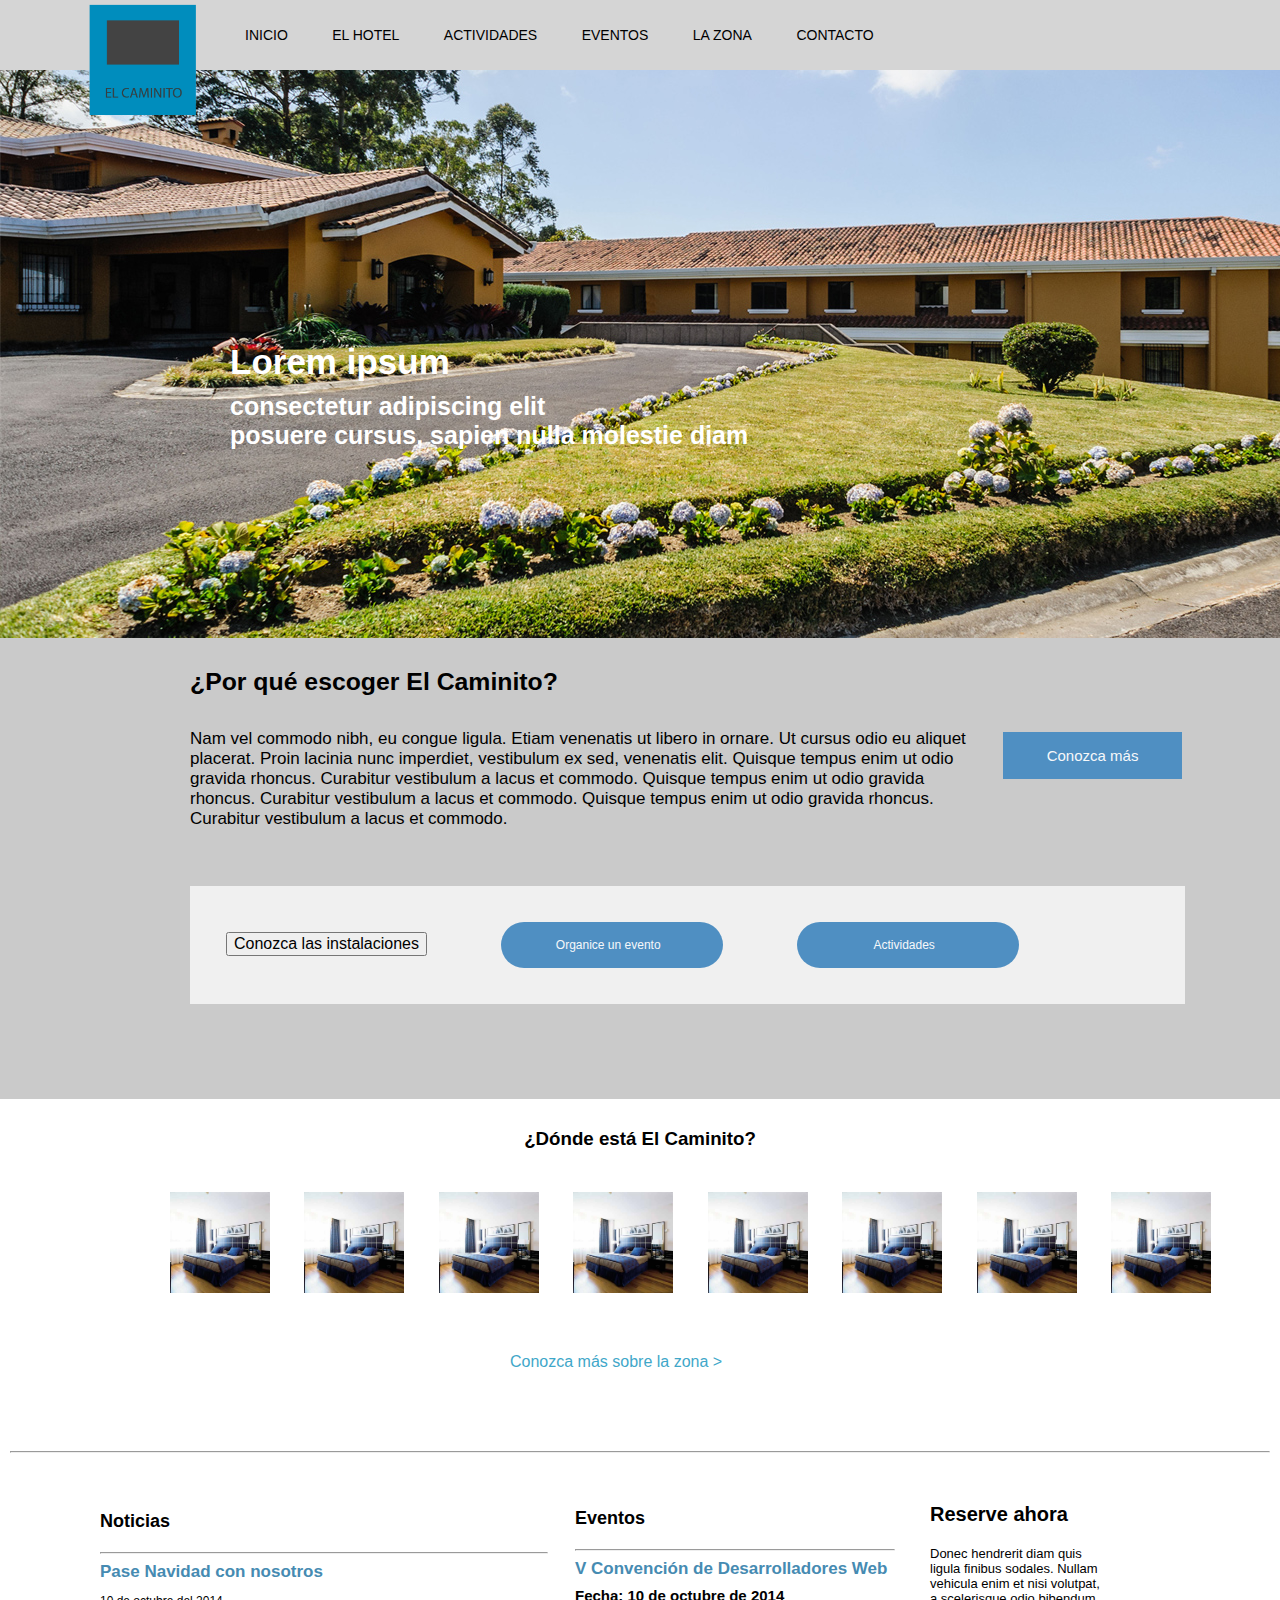
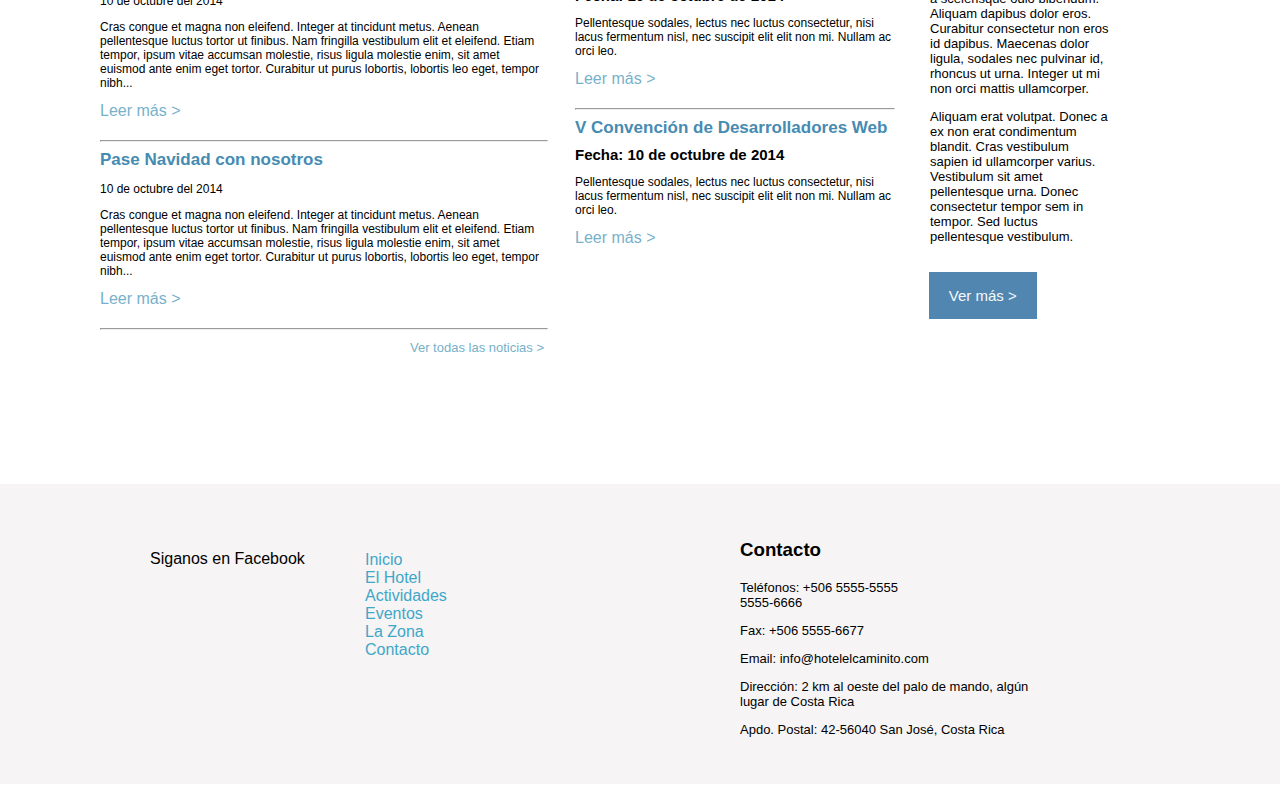
<file: El-caminito-master/index.html>
<!DOCTYPE html>
<html>
<head>
	<title>El Caminito</title>
	<meta charset="utf-8">
	<link rel="stylesheet" type="text/css" href="css/style.css"/>
	<link rel="stylesheet" type="text/css" href="css/normalize.css">
</head>
<body>

	  <header class="header">
			<nav class="nav-header">
			 <img class="logo" src="img/logo.png">
				<ul class="list-nav">
					<li><a href="#">INICIO</a></li>
					<li><a href="#">EL HOTEL</a></li>
					<li><a href="#">ACTIVIDADES</a></li>
					<li><a href="#">EVENTOS</a></li>
					<li><a href="#">LA ZONA</a></li>
					<li><a href="#">CONTACTO</a></li>
				</ul>
		 	</nav><!--.nav-header-->
		</header><!--.header-->

	<img class="banner" src="img/banner.jpg">
	
	<div class="text">
	<h2>Lorem ipsum</h2>
	<h3>consectetur adipiscing elit <br/> posuere cursus, sapien nulla molestie diam</h3>
	</div><!--.texto-->	

<div id="content">
	<div class="info">
		<h4>¿Por qué escoger El Caminito?</h4>	
		<p>Nam vel commodo nibh, eu congue ligula. Etiam venenatis ut libero in ornare. Ut cursus odio eu aliquet placerat. Proin lacinia nunc imperdiet, vestibulum ex sed, venenatis elit. Quisque tempus enim ut odio gravida rhoncus. Curabitur vestibulum a lacus et commodo. Quisque tempus enim ut odio gravida rhoncus. Curabitur vestibulum a lacus et commodo. Quisque tempus enim ut odio gravida rhoncus. Curabitur vestibulum a lacus et commodo.</p>
		<button class="uno" type="button">Conozca más</button>
		<div class="buttons">
			<button class="button button-green button-rounded" type="button">Conozca las instalaciones</button>
			<button class="dos" type="button">Organice un evento</button>
			<button class="dos" type="button">Actividades</button>
		</div>
	</div><!--.info-->

	
	<div class="imags">
	<h3>¿Dónde está El Caminito?</h3>
		<ul>
			<li><img src="img/casa.png" width="100px" heigth="100px"></li>
			<li><img src="img/casa.png" width="100px" heigth="100px"></li>
			<li><img src="img/casa.png" width="100px" heigth="100px"></li>
			<li><img src="img/casa.png" width="100px" heigth="100px"></li>
			<li><img src="img/casa.png" width="100px" heigth="100px"></li>
			<li><img src="img/casa.png" width="100px" heigth="100px"></li>
			<li><img src="img/casa.png" width="100px" heigth="100px"></li>
			<li><img src="img/casa.png" width="100px" heigth="100px"></li>
		</ul>
		<br/>
		<a href="">Conozca más sobre la zona > </a>
		<hr/>
	</div><!--.imgs-->

	<div class="news">
		<h3>Noticias</h3>
		<hr>
		<span><strong>Pase Navidad con nosotros</strong></span>
		<p>10 de octubre del 2014</p>
		<p>Cras congue et magna non eleifend. Integer at tincidunt metus. Aenean pellentesque luctus tortor ut finibus. Nam fringilla vestibulum elit et eleifend. Etiam tempor, ipsum vitae accumsan molestie, risus ligula molestie enim, sit amet euismod ante enim eget tortor. Curabitur ut purus lobortis, lobortis leo eget, tempor nibh...</p>
		<a href="" class="more">Leer más > </a>
		<hr>
		<span><strong>Pase Navidad con nosotros</strong></span>
		<p>10 de octubre del 2014</p>
		<p>Cras congue et magna non eleifend. Integer at tincidunt metus. Aenean pellentesque luctus tortor ut finibus. Nam fringilla vestibulum elit et eleifend. Etiam tempor, ipsum vitae accumsan molestie, risus ligula molestie enim, sit amet euismod ante enim eget tortor. Curabitur ut purus lobortis, lobortis leo eget, tempor nibh...</p>
		<a href="" class="more">Leer más > </a>
		<hr>
		<a href="" class="more more-rigth">Ver todas las noticias ></a>
	</div><!--news-->

	<div class="events">
	<h3>Eventos</h3>
		<hr>
		<span><strong>V Convención de Desarrolladores Web</strong></span>
		<h5 class="date">Fecha: 10 de octubre de 2014</h5>
		<p>Pellentesque sodales, lectus nec luctus consectetur, nisi lacus fermentum nisl, nec suscipit elit elit non mi. Nullam ac orci leo. </p>
		<a href="" class="more">Leer más > </a> 
		<hr>
		<span><strong>V Convención de Desarrolladores Web</strong></span>
		<h5 class="date">Fecha: 10 de octubre de 2014</h5>
		<p>Pellentesque sodales, lectus nec luctus consectetur, nisi lacus fermentum nisl, nec suscipit elit elit non mi. Nullam ac orci leo.</p>
		<a href="" class="more">Leer más > </a>
	</div><!--events-->

	<div class="reservations">
		<h3>Reserve ahora</h3>
		<p>Donec hendrerit diam quis ligula finibus sodales. Nullam vehicula enim et nisi volutpat, a scelerisque odio bibendum. Aliquam dapibus dolor eros. Curabitur consectetur non eros id dapibus. Maecenas dolor ligula, sodales nec pulvinar id, rhoncus ut urna.  Integer ut mi non orci mattis ullamcorper.</p> 
		<p>Aliquam erat volutpat. Donec a ex non erat condimentum blandit. Cras vestibulum sapien id ullamcorper varius. Vestibulum sit amet pellentesque urna. Donec consectetur tempor sem in tempor. Sed luctus pellentesque vestibulum.</p>
		<button class="tree" type="button">Ver más ></button>
	</div><!--Reservations-->

	<footer class="footer-global">
	<div class="footer-left">
		<p>Siganos en Facebook</p>
		<nav class="footer-nav">
		<ul>
			<li><a href="">Inicio</a></li>
			<li><a href="">El Hotel</a></li>
			<li><a href="">Actividades</a></li>
			<li><a href="">Eventos</a></li>
			<li><a href="">La Zona</a></li>
			<li><a href="">Contacto</a></li>
		</ul>
    </nav><!--.footer-nav-->
   </div><!--footer-left-->
    <div class="footer-right">
	    <h3>Contacto</h3>
	    	<p>Teléfonos: +506 5555-5555<br/>5555-6666</p>
	    	<p>Fax: +506 5555-6677</p>
	    	<p>Email: info@hotelelcaminito.com</p>
	    	<p>Dirección: 2 km al oeste del palo de mando, algún lugar de Costa Rica</p>
	    	<p>Apdo. Postal: 42-56040 San José, Costa Rica</p>
    </div><!--.footer-right-->
	</footer><!--footer-->


</div><!--#content-->
</body>
</html>
</file>
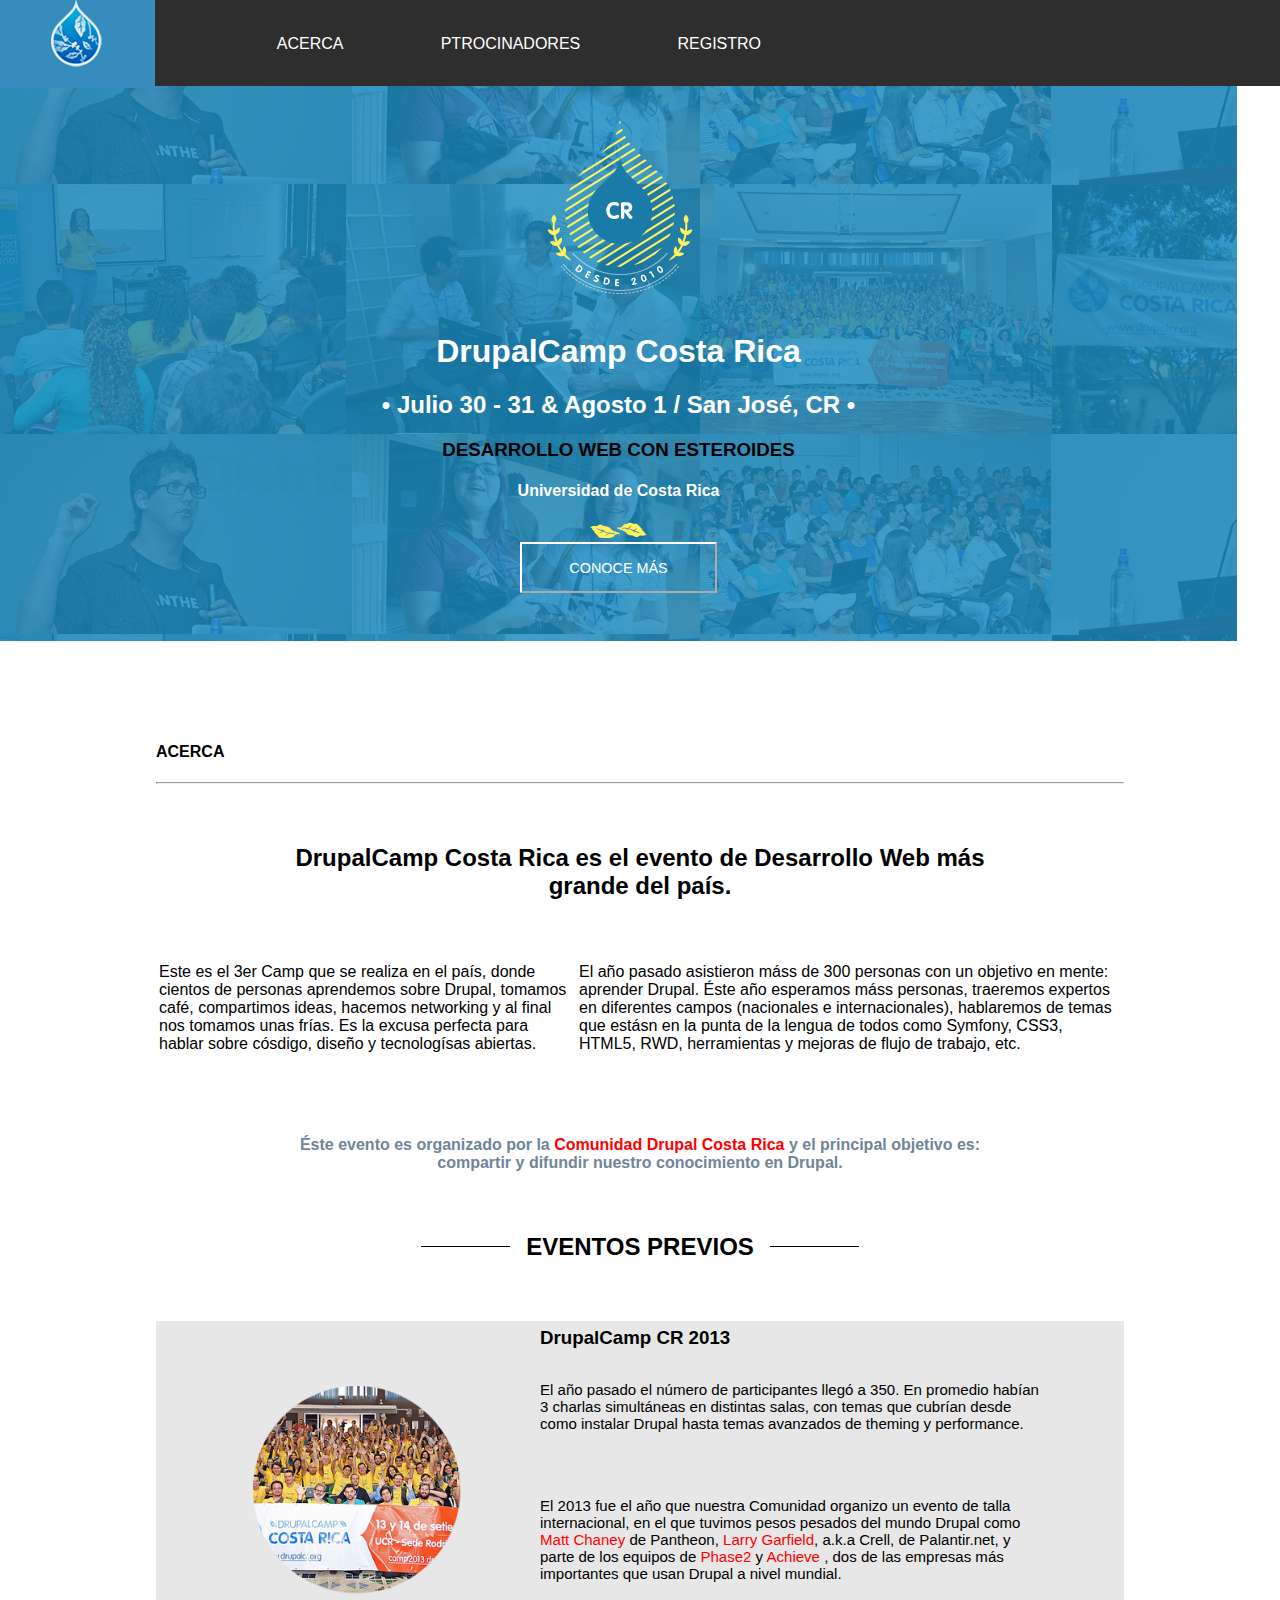
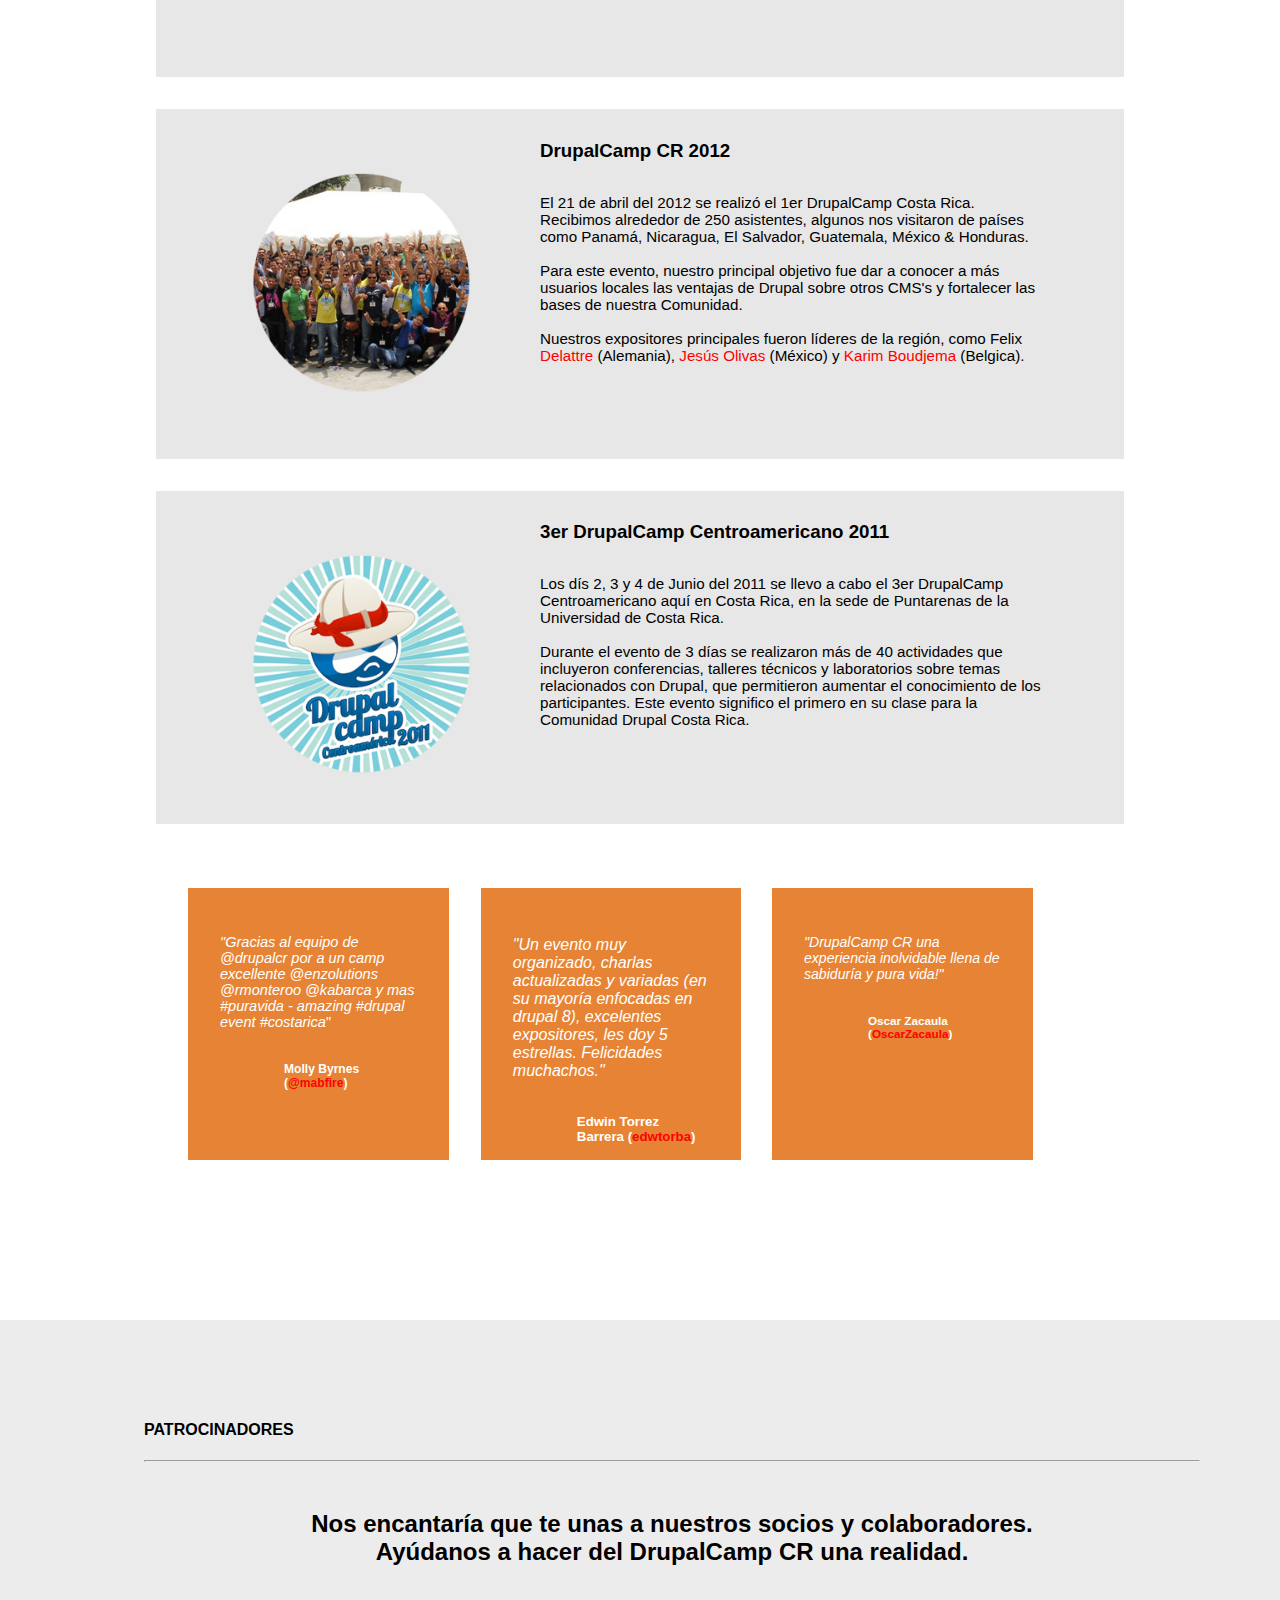
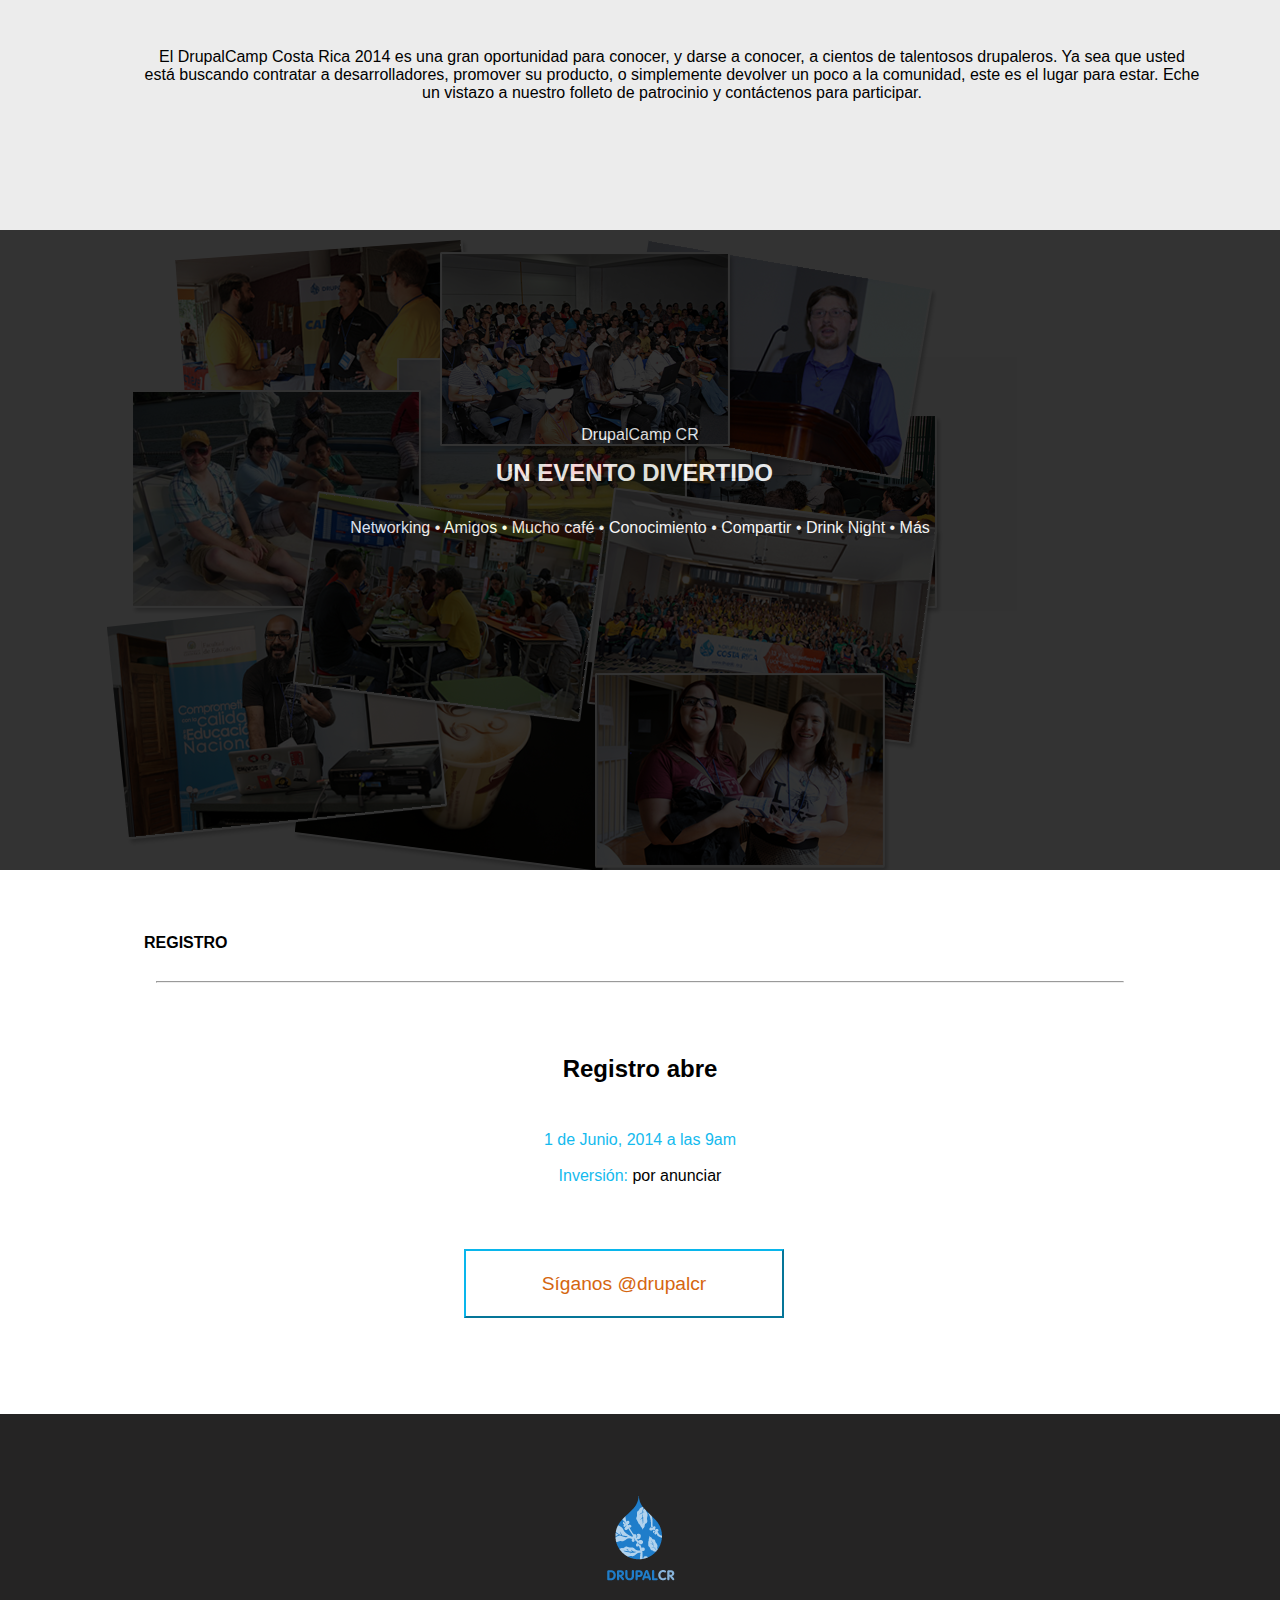
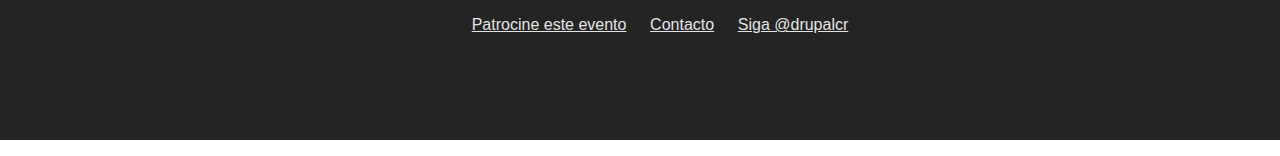
<file: Landing-DrupalCampal2014-master/index.html>
<!DOCTYPE html>
<html>
<head>
<meta charset="utf-8">
	<title> DrupalCamp Costa Rica 2014 </title>
    <link href="css/styles.css" rel="stylesheet" type="text/css" media="screen" />
</head>
<body>
<main>

<header>
	<div class="logo">
	<img src="img/logo.png">
	</div>
	<nav>
		<ul>
			<li><a href="">ACERCA</a></li>
			<li><a href="">PTROCINADORES</a></li>
			<li><a href="">REGISTRO</a></li>
		</ul>
	</nav>
	<div class="centro">
	<img src="img/badge.png">
	<h1>DrupalCamp Costa Rica</h1>	
	<h2>&#8226; Julio 30 - 31 &#38; Agosto 1 / San José, CR &#8226;</h2>
	<h3>DESARROLLO WEB CON ESTEROIDES</h3>
	<h4>Universidad de Costa Rica</h4>
	<img src="img/hojas.png"> <br/>
	<input type="button" value="CONOCE MÁS"></input>	
	</div>
</header>
<div class="content"> 
<div id="acerca">
	<h4>ACERCA</h4>
	<hr>
	<h2>DrupalCamp Costa Rica es el evento de Desarrollo Web más <br/> grande del país.</h2>
<div class="parrafos">
<table>
	<tr>
	<td>Este es el 3er Camp que se realiza en el país, donde cientos de personas aprendemos sobre Drupal, tomamos café, compartimos ideas, hacemos networking y al final nos tomamos unas frías. Es la excusa perfecta para hablar sobre cósdigo, diseño y tecnologísas abiertas.</td>
	<td>El año pasado asistieron máss de 300 personas con un objetivo en mente: aprender Drupal. Éste año esperamos máss personas, traeremos expertos en diferentes campos (nacionales e internacionales), hablaremos de temas que estásn en la punta de la lengua de todos como Symfony, CSS3, HTML5, RWD, herramientas y mejoras de flujo de trabajo, etc.</td>
	</tr>
</table>	
</div><!--parrafos-->
<h4 class="articulo">Éste evento es organizado por la <span>Comunidad Drupal Costa Rica</span> y el principal objetivo es:<br/> <strong>compartir</strong> y <strong>difundir </strong>nuestro conocimiento en Drupal.</h4>

<div class="eventos">
	<h2 class="barra">EVENTOS PREVIOS</h2>
	<div class="uno">
	<img src="img/dccr13.png">
	<h3>DrupalCamp CR 2013</h3>
	<p>El año pasado el número de participantes llegó a 350. En promedio habían 3 charlas simultáneas en distintas salas, con temas que cubrían desde como instalar Drupal hasta temas avanzados de theming y performance.</p>
	<br/>
	<p>El 2013 fue el año que nuestra Comunidad organizo un evento de talla internacional, en el que tuvimos pesos pesados del mundo Drupal como <span>Matt Chaney </span> de Pantheon,<span> Larry Garfield</span>, a.k.a Crell, de Palantir.net, y parte de los equipos de <span>Phase2 </span> y <span> Achieve </span>, dos de las empresas más importantes que usan Drupal a nivel mundial.
	</p>
	</div><!--uno-->
	<div class="dos">
	<img src="img/dccr12.png">
	<h3>DrupalCamp CR 2012</h3>
	<p>El 21 de abril del 2012 se realizó el 1er DrupalCamp Costa Rica. Recibimos alrededor de 250 asistentes, algunos nos visitaron de países como Panamá, Nicaragua, El Salvador, Guatemala, México &#38; Honduras.
	<br/> <br/>
	Para este evento, nuestro principal objetivo fue dar a conocer a más usuarios locales las ventajas de Drupal sobre otros CMS's y fortalecer las bases de nuestra Comunidad.
	<br/> <br/>
	Nuestros expositores principales fueron líderes de la región, como Felix <span> Delattre </span>(Alemania), <span>Jesús Olivas </span>(México) y <span> Karim Boudjema </span>(Belgica).
	</p>
	</div><!--dos-->
	<div class="tres">
	<img src="img/dccr11.png">
	<h3>3er DrupalCamp Centroamericano 2011</h3>
	<p>Los dís 2, 3 y 4 de Junio del 2011 se llevo a cabo el 3er DrupalCamp Centroamericano aquí en Costa Rica, en la sede de Puntarenas de la Universidad de Costa Rica.
	<br/> </br>
	Durante el evento de 3 días se realizaron más de 40 actividades que incluyeron conferencias, talleres técnicos y laboratorios sobre temas relacionados con Drupal, que permitieron aumentar el conocimiento de los participantes. Este evento significo el primero en su clase para la Comunidad Drupal Costa Rica.
	</p>
	</div><!--tres-->
</div><!--eventos-->

<div class="frases">
	<div class="frase1">
		<p><em>&quot;Gracias al equipo de @drupalcr por a un camp excellente @enzolutions @rmonteroo @kabarca y mas #puravida - amazing #drupal event #costarica</em>&quot;
		<br/> <br/>
		<h5>Molly Byrnes (<span>@mabfire</span>)<h5>
		</p>
	</div><!--frase1-->	
	<div class="frase2">
		<p><em>&quot;Un evento muy organizado, charlas actualizadas y variadas (en su mayoría enfocadas en drupal 8), excelentes expositores, les doy 5 estrellas. Felicidades muchachos.&quot;</em>
    	<br/> <br/>
		<h5>Edwin Torrez Barrera (<span>edwtorba</span>)<h5>
		</p>
	</div><!--frase2-->	
	<div class="frase3">
		<p><em>&quot;DrupalCamp CR una experiencia inolvidable llena de sabiduría y pura vida!&quot;</em>
		<br/> <br/>
		<h5>Oscar Zacaula (<span>OscarZacaula</span>)</h5>
		</p>
	</div><!--frase3-->	
</div><!--frases-->
</div><!--acerca-->
</div><!--.content-->
<div id="patrocinadores">  
    <h4>PATROCINADORES</h4>
	<hr>
	<h2>Nos encantaría que te unas a nuestros socios y colaboradores. <br/>Ayúdanos a hacer del DrupalCamp CR una realidad.</h2>
	<br/>
    <p>El DrupalCamp Costa Rica 2014 es una gran oportunidad para conocer, y darse a conocer, a cientos de talentosos drupaleros. Ya sea que usted está buscando contratar a desarrolladores, promover su producto, o simplemente devolver un poco a la comunidad, este es el lugar para estar. Eche un vistazo a nuestro folleto de patrocinio y contáctenos para participar.</p>
	
</div><!--#patrocinadores-->  
<div class="parte2">
<div class="parte22">
<br/> <br/>
		<p>DrupalCamp CR</p>
		<h2>UN EVENTO DIVERTIDO</h2>
		<p>Networking • Amigos • Mucho café • Conocimiento • Compartir • Drink Night • Más</p>
	</div><!--parte2-->
	</div><!--parte22-->
<div id="registro">
	<h4>REGISTRO</h4>
	<div class="content">
	<hr>
	</div>
	<h2>Registro abre</h2>
	<p>1 de Junio, 2014 a las 9am</p>
    <br/>
    <p>Inversión: <span class="anuncio">por anunciar</span></p>
	<input type="button" value="Síganos @drupalcr"></input>	
</div><!--registro-->

<footer>
<img src="img/separator.png">
<ul>
	<li><a href="">Patrocine este evento</a></li>
	<li><a href="">Contacto</a></li>
	<li><a href="">Siga @drupalcr</a></li>
</ul>
</footer>
</main>
</body>
</html>
</file>
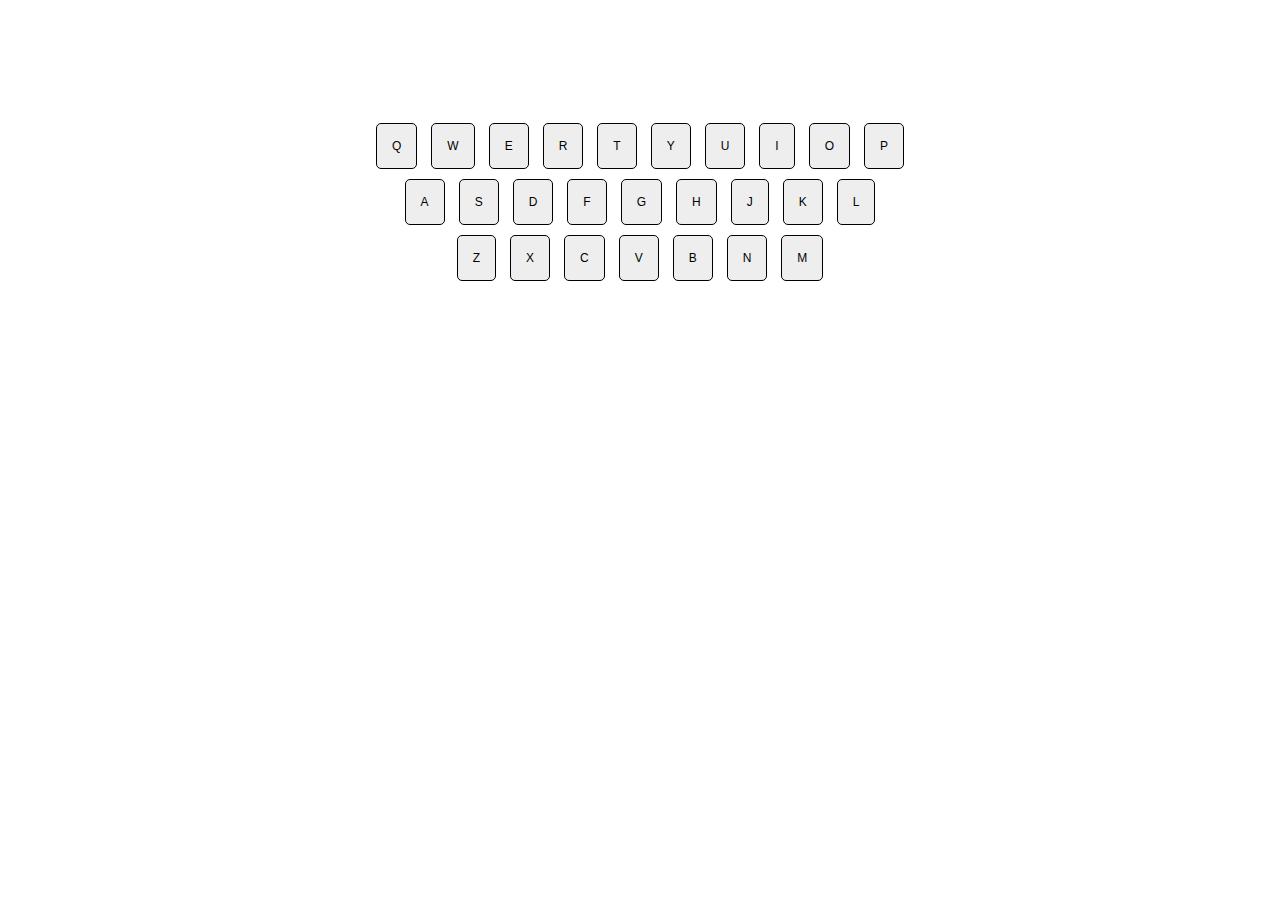
<file: Para Proyecto DISENO/scripts/index.html>
<html>
  <head>

  <style>
.center_holder{
	text-align:center;
}
 .teclado{
      padding: 15px;
      margin: 5px;
      border: 1px solid black;
      font-size: 12px;
      display: inline-block;
      font-family: arial;
      background: #eee;
      border-radius:5px;
  }
  .caja_ahorcado{
      padding: 15px;
      margin: 5px;
      border: 1px solid black;
      font-size: 12px;
      display: inline-block;
      font-family: arial;
      background: #fff;
      border-radius:5px;
      visibility:hidden;
  }

    .caja_ahorcado_2{
      padding: 15px;
      margin: 5px;
      border: 1px solid black;
      font-size: 12px;
      display: inline-block;
      font-family: arial;
      background: #fff;
      border-radius:5px;
  }
  </style>
  </head>
  <body>

   <div class = "center_holder" id = "ahor"></div>
   
   <br/>
   <br/>
   <br/>

   <div class = "center_holder">
    
    <div>
     <div class = "teclado" onclick = "validar('q')">Q</div>
     <div class = "teclado" onclick = "validar('w')">W</div>
     <div class = "teclado" onclick = "validar('e')">E</div>
     <div class = "teclado" onclick = "validar('r')">R</div>
     <div class = "teclado" onclick = "validar('t')">T</div>
     <div class = "teclado" onclick = "validar('y')">Y</div>
     <div class = "teclado" onclick = "validar('u')">U</div>
     <div class = "teclado" onclick = "validar('i')">I</div>
     <div class = "teclado" onclick = "validar('o')">O</div>
     <div class = "teclado" onclick = "validar('p')">P</div>
   </div>
   
   <div>
     <div class = "teclado" onclick = "validar('a')">A</div>
     <div class = "teclado" onclick = "validar('s')">S</div>
     <div class = "teclado" onclick = "validar('d')">D</div>
     <div class = "teclado" onclick = "validar('f')">F</div>
     <div class = "teclado" onclick = "validar('g')">G</div>
     <div class = "teclado" onclick = "validar('h')">H</div>
     <div class = "teclado" onclick = "validar('j')">J</div>
     <div class = "teclado" onclick = "validar('k')">K</div>
     <div class = "teclado" onclick = "validar('l')">L</div>
   </div>
   
   <div>
     <div class = "teclado" onclick = "validar('z')">Z</div>
     <div class = "teclado" onclick = "validar('x')">X</div>
     <div class = "teclado" onclick = "validar('c')">C</div>
     <div class = "teclado" onclick = "validar('v')">V</div>
     <div class = "teclado" onclick = "validar('b')">B</div>
     <div class = "teclado" onclick = "validar('n')">N</div>
     <div class = "teclado" onclick = "validar('m')">M</div>
   </div>

  </div>
  <script type = "text/javascript" src = "scripts.js"> </script>
 </body>
</html>
</file>
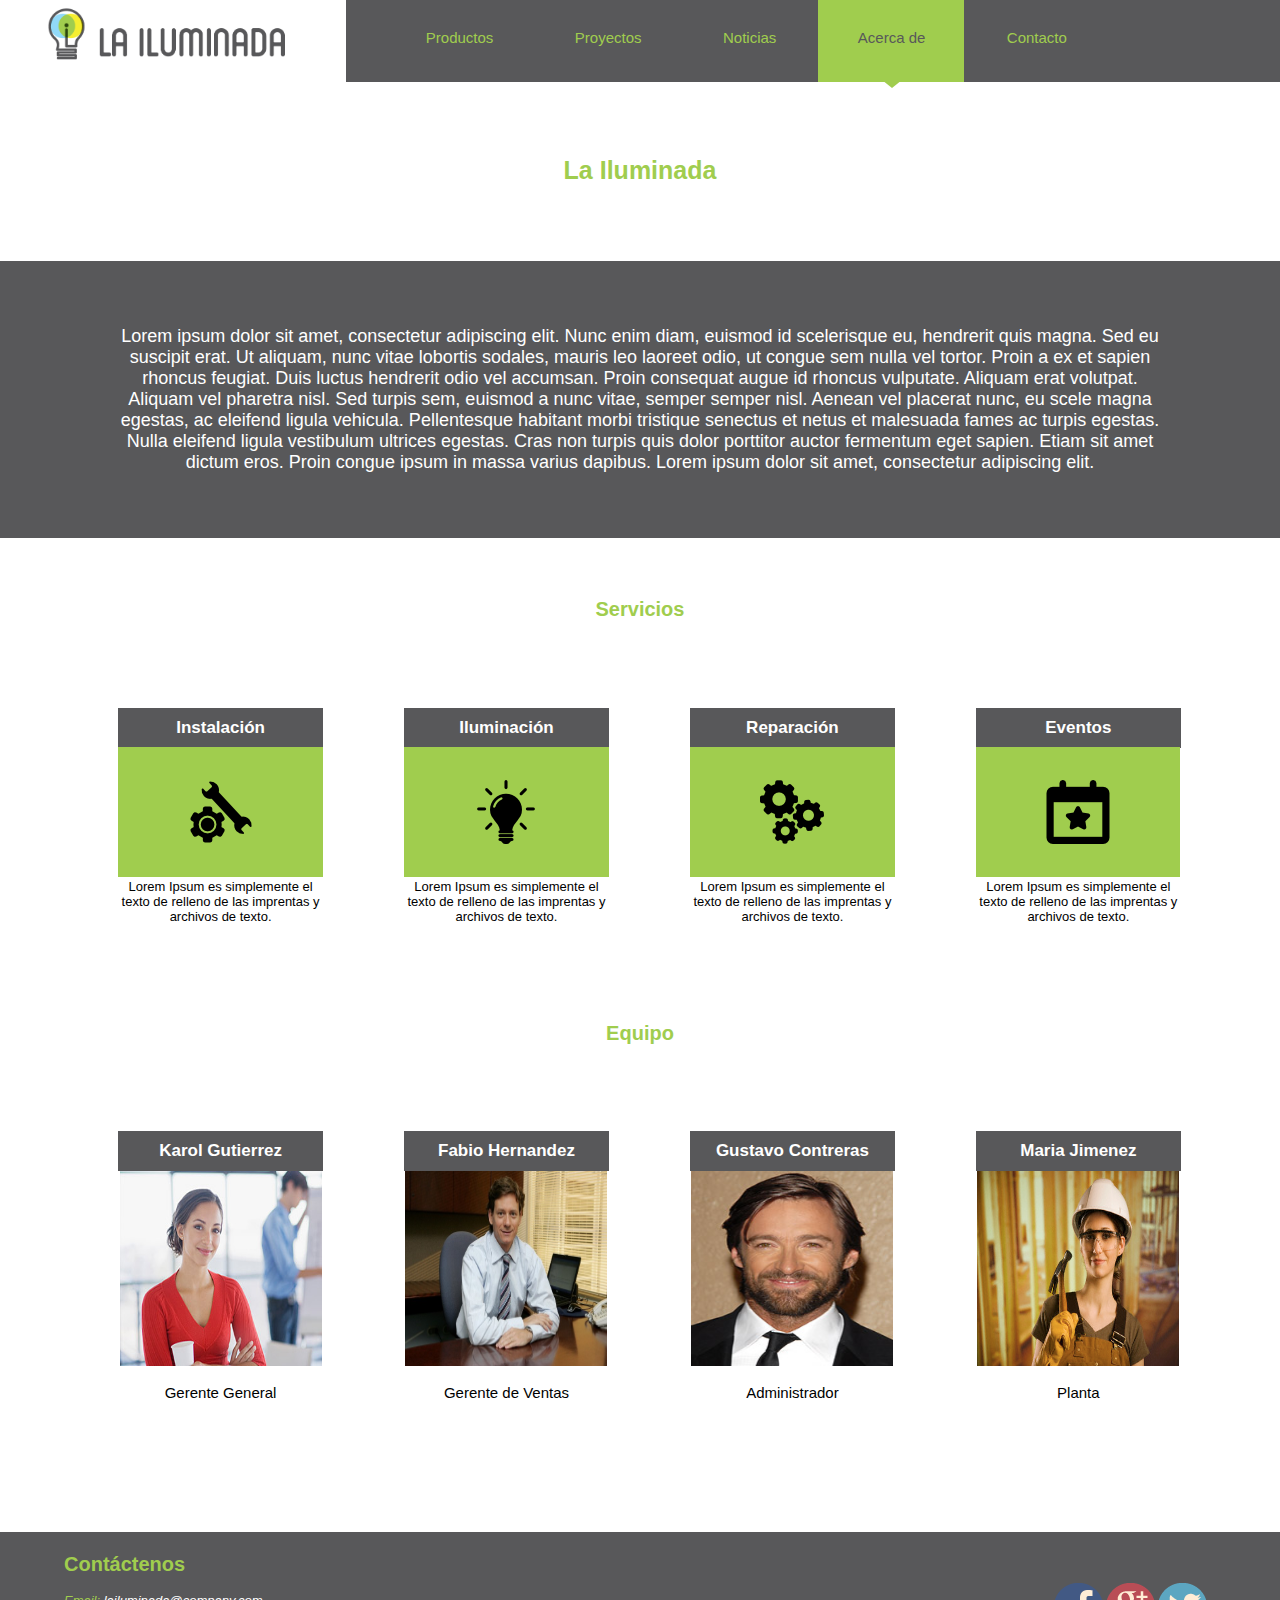
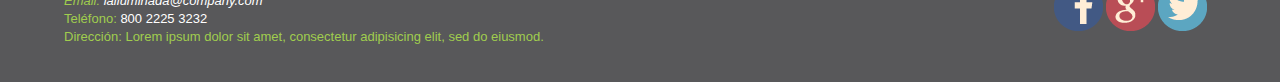
<file: proyecto_la_iluminada-master/acerca.html>
<!DOCTYPE html>
<html>
<head>
	<title>Acerca de</title>
		<meta charset="utf-8">
		<link rel="stylesheet" type="text/css" href="css/normalize.css">
			<script type="text/javascript" src="css/jquery-1.11.1.js"> </script>
	 <link href="css/acerca.css" rel="stylesheet" type="text/css"/>
	 	  <script type="text/javascript">
				$(document).ready(function(){
				  $('nav li').click(function(){
				    $('nav li.active').removeClass('active');
				    $(this).addClass('active');
				  });
				});
			</script>	
</head>
<body>
<header>
				<div class="navegacion"> 
					<a href="inicio.html"> <img class="img-navegacion" src="img/lailuminada.png"> </a>
					<nav class="principal-navegacion">
						<ul class="ul-navegacion">
							<li> <a href="productos.html"> Productos </a> </li>
							<li> <a href="proyectos.html"> Proyectos </a> </li>
							<li> <a href="noticia.html"> Noticias </a> </li>
							<li class="active"> <a href="acerca.html"> Acerca de </a> </li>
							<li> <a href="contacto.html"> Contacto </a> </li>
						</ul>
					</nav>
				</div>
</header>

<div class="content">
			
	<div class="acer-info">
			<h2>La Iluminada</h2>
			<p>Lorem ipsum dolor sit amet, consectetur adipiscing elit. Nunc enim diam, euismod id scelerisque eu, hendrerit quis magna. Sed eu suscipit erat. Ut aliquam, nunc vitae lobortis sodales, mauris leo laoreet odio, ut congue sem nulla vel tortor. Proin a ex et sapien rhoncus feugiat. Duis luctus hendrerit odio vel accumsan. Proin consequat augue id rhoncus vulputate. Aliquam erat volutpat. Aliquam vel pharetra nisl. Sed turpis sem, euismod a nunc vitae, semper semper nisl. Aenean vel placerat nunc, eu scele magna egestas, ac eleifend ligula vehicula. Pellentesque habitant morbi tristique senectus et netus et malesuada fames ac turpis egestas. Nulla eleifend ligula vestibulum ultrices egestas. Cras non turpis quis dolor porttitor auctor fermentum eget sapien. Etiam sit amet dictum eros. Proin congue ipsum in massa varius dapibus. Lorem ipsum dolor sit amet, consectetur adipiscing elit.</p>
	</div><!--#acerca-->

				
	<div class="acer-serv">
				<h3>Servicios</h3>
				<ul>	
					<li>
						<h4>Instalación</h4>
						<img src="img/instalacion.png">
						<p>Lorem Ipsum es simplemente el texto de relleno de las imprentas y archivos de texto.</p>
					</li>
					<li>
						<h4>Iluminación</h4>
						<img src="img/iluminacion.png">
						<p>Lorem Ipsum es simplemente el texto de relleno de las imprentas y archivos de texto.</p>
					</li>
					<li>
						<h4>Reparación</h4>
						<img src="img/reparaciones.png">
						<p>Lorem Ipsum es simplemente el texto de relleno de las imprentas y archivos de texto.</p>
					</li>
					<li>	
						<h4>Eventos</h4>
						<img src="img/eventos.png">
						<p>Lorem Ipsum es simplemente el texto de relleno de las imprentas y archivos de texto.</p>
					</li>
				</ul>	
	</div><!--.servicios-->

	<div class="acer-equi">
			 	<h3>Equipo</h3>
				<ul>
					<li>
						<h4>Karol Gutierrez</h4>
						<img src="img/trab-gerente.png">
						<p>Gerente General</p>
					</li>
					<li>
						<h4>Fabio Hernandez</h4>
						<img src="img/trab-ventas.png">
						<p>Gerente de Ventas</p>
					</li>
					<li>	
						<h4>Gustavo Contreras</h4>								
						<img src="img/trab-admin.jpg">
						<p>Administrador</p>
					</li>
					<li>
						<h4>Maria Jimenez</h4>
						<img src="img/trab-planta.png">
						<p>Planta</p>
					</li>
	</div><!--.equipo-->

	<footer class="footer">
			<h2 class="title"> Contáctenos </h2>
			<figure class="rrss"> 
				<a href="www.facebook.com"> <img class="facebook" src="img/icon-fb.png"> </a>
				<a href="www.google.com"> <img class="google" src="img/icon-google.png"> </a>
				 <a href="www.twiter.com"> <img class="twiter" src="img/icon-twiter.png"> </a>
			</figure>
			<address "title-p"> Email: <a href="www.lailuminada@company.com"> lailuminada@company.com </a> </address>
			<p class="title-p"> Teléfono: <a href="#"> 800 2225 3232 </a> </p>
			<p class="title-p"> Dirección: Lorem ipsum dolor sit amet, consectetur adipisicing elit, sed do eiusmod. </p>
		</footer>

</div><!--cont-acerca-->
</body>
</html>
</file>
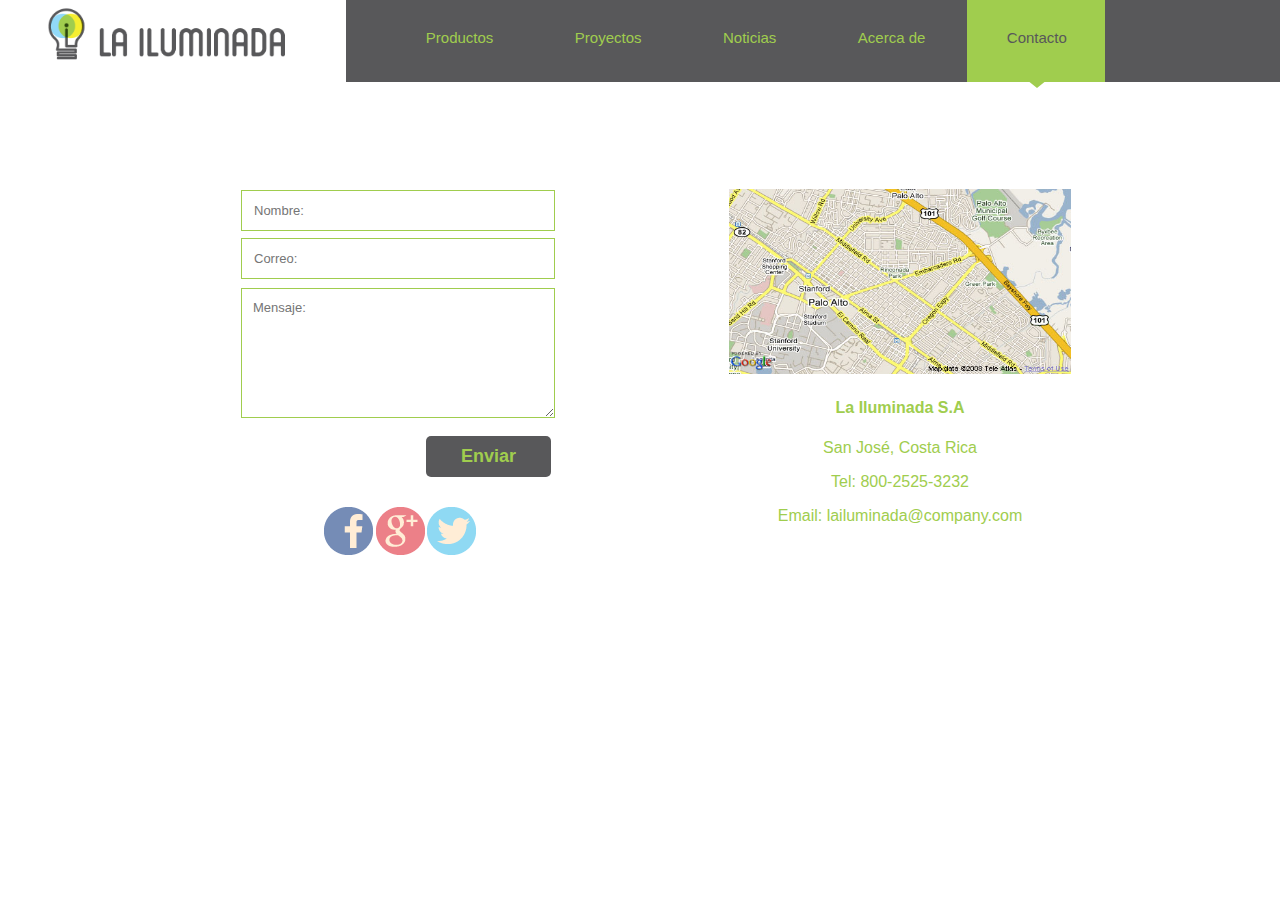
<file: proyecto_la_iluminada-master/contacto.html>
<!DOCTYPE html>
<html>
<head>
	<title>Contacto</title>
		<meta charset="utf-8">
		<link rel="stylesheet" type="text/css" href="css/normalize.css">
			<script type="text/javascript" src="css/jquery-1.11.1.js"> </script>
	  <link href="css/contacto.css" rel="stylesheet" type="text/css"/>
	  <script type="text/javascript">
				$(document).ready(function(){
				  $('nav li').click(function(){
				    $('nav li.active').removeClass('active');
				    $(this).addClass('active');
				  });
				});
			</script>	
</head>
<body>
<header>
				<div class="navegacion"> 
					<a href="inicio.html"> <img class="img-navegacion" src="img/lailuminada.png"> </a>
					<nav class="principal-navegacion">
						<ul class="ul-navegacion">
							<li> <a href="productos.html"> Productos </a> </li>
							<li> <a href="proyectos.html"> Proyectos </a> </li>
							<li> <a href="noticia.html"> Noticias </a> </li>
							<li> <a href="acerca.html"> Acerca de </a> </li>
							<li class="active"> <a href="contacto.html"> Contacto </a> </li>
						</ul>
					</nav>
				</div>
</header>

<div class="contact">

<form>
<input type="text" name="Nombre" placeholder="Nombre:">
<br>
<input type="email" name="email" placeholder="Correo:">
<br>
<textarea type="text" placeholder="Mensaje:"></textarea>
<br>
<button class="button">Enviar</button>
</form>



<div class="second">
<img src="img/mapa.png">
<h4>La Iluminada S.A</h4>
<p>San José, Costa Rica</p>
<p>Tel: 800-2525-3232</p>
<p>Email: lailuminada@company.com</p>
</div><!--.dos-->

<div class="imags"> 
		<a href="www.facebook.com"> <img class="facebook" src="img/icon-fb.png"> </a>
		<a href="www.google.com"> <img class="google" src="img/icon-google.png"> </a>
		<a href="www.twiter.com"> <img class="twiter" src="img/icon-twiter.png"> </a>
</div>

</div><!--#contacto-->
</body>
</html>
</file>
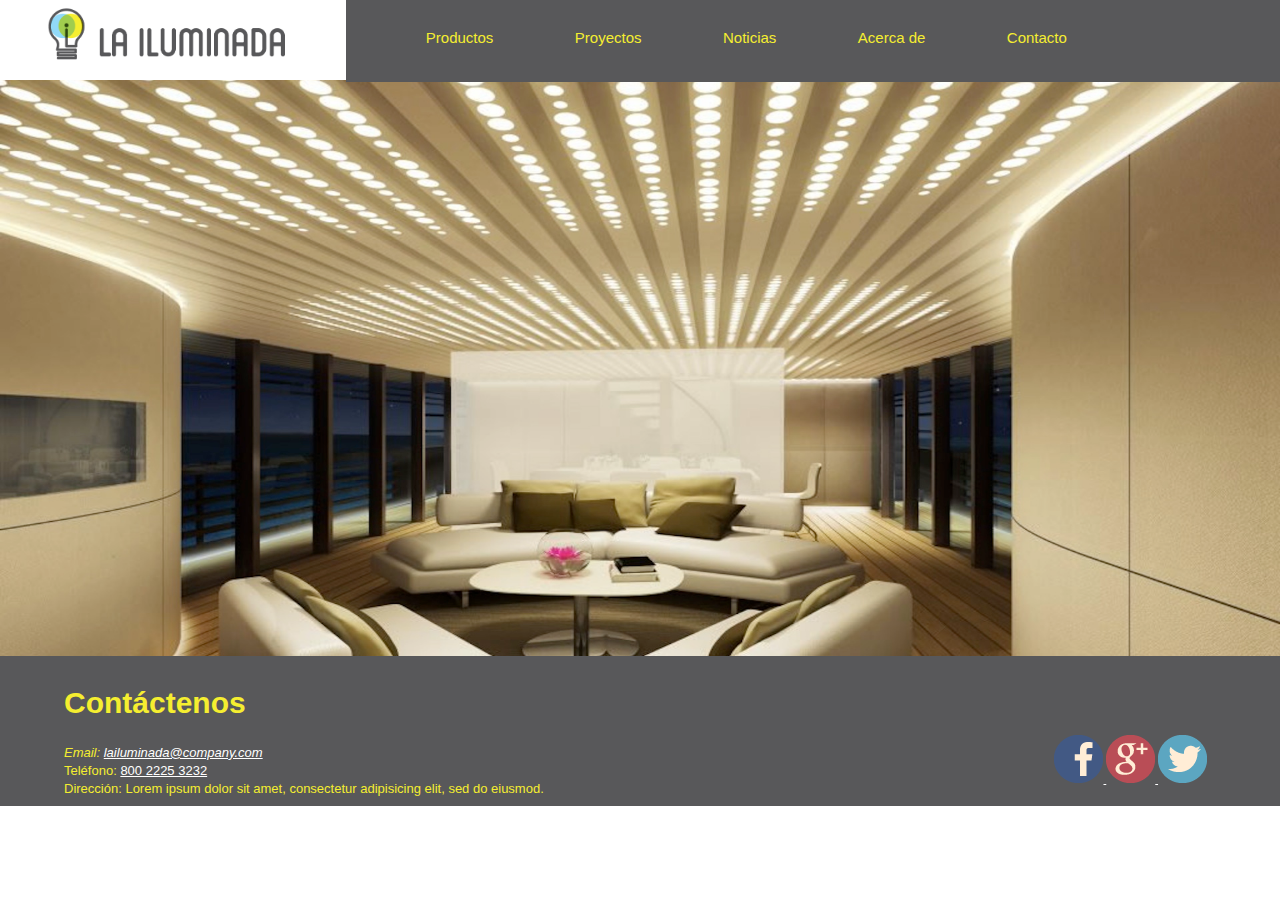
<file: proyecto_la_iluminada-master/inicio.html>
<!DOCTYPE html>
<html>
	<head>
		<title> La Iluminada </title>
		<link rel="stylesheet" type="text/css" href="css/normalize.css">
		<script type="text/javascript" src="css/jquery-1.11.1.js"> </script>
		<link rel="stylesheet" type="text/css" href="css/inicio.css">
		<script type="text/javascript">
			$(document).ready(function(){
			  $('nav li').click(function(){
			    $('nav li.active').removeClass('active');
			    $(this).addClass('active');
			  });
			});
		</script>
		<meta charset="UTF-8">
	</head>

	<body>

		<!-- NAVEGACION -->
		<header>
			<div class="navegacion"> 
				<a href="inicio.html"> <img class="img-navegacion" src="img/lailuminada.png"> </a>
				<nav class="principal-navegacion">
					<ul class="ul-navegacion">
						<li> <a href="productos.html"> Productos </a> </li>
						<li> <a href="proyectos.html"> Proyectos </a> </li>
						<li> <a href="noticia.html"> Noticias </a> </li>
						<li> <a href="acerca.html"> Acerca de </a> </li>
						<li> <a href="contacto.html"> Contacto </a> </li>
					</ul>
				</nav>
			</div>
		</header>

		<!-- HEADER/SLIDER -->
		<div class="slider">
			 <figure class="figure-slider">
				<img src="img/img2.jpg" alt="">
				<img src="img/img5.jpg" alt="">
				<img src="img/img6.jpg" alt="">
				<img src="img/img7.jpg" alt="">
				<img src="img/img8.jpg" alt="">
			</figure> 
		</div>

		<!-- FOOTER/CONTACTO -->
		<footer class="footer">
			<h2 class="title"> Contáctenos </h2>
			<figure class="rrss"> 
				<a href="www.facebook.com"> <img class="facebook" src="img/icon-fb.png"> </a>
				<a href="www.google.com"> <img class="google" src="img/icon-google.png"> </a>
				 <a href="www.twiter.com"> <img class="twiter" src="img/icon-twiter.png"> </a>
			</figure>
			<address "title-p"> Email: <a href="www.lailuminada@company.com"> lailuminada@company.com </a> </address>
			<p class="title-p"> Teléfono: <a href="#"> 800 2225 3232 </a> </p>
			<p class="title-p"> Dirección: Lorem ipsum dolor sit amet, consectetur adipisicing elit, sed do eiusmod. </p>
		</footer>
		
	</body>
</html>
</file>
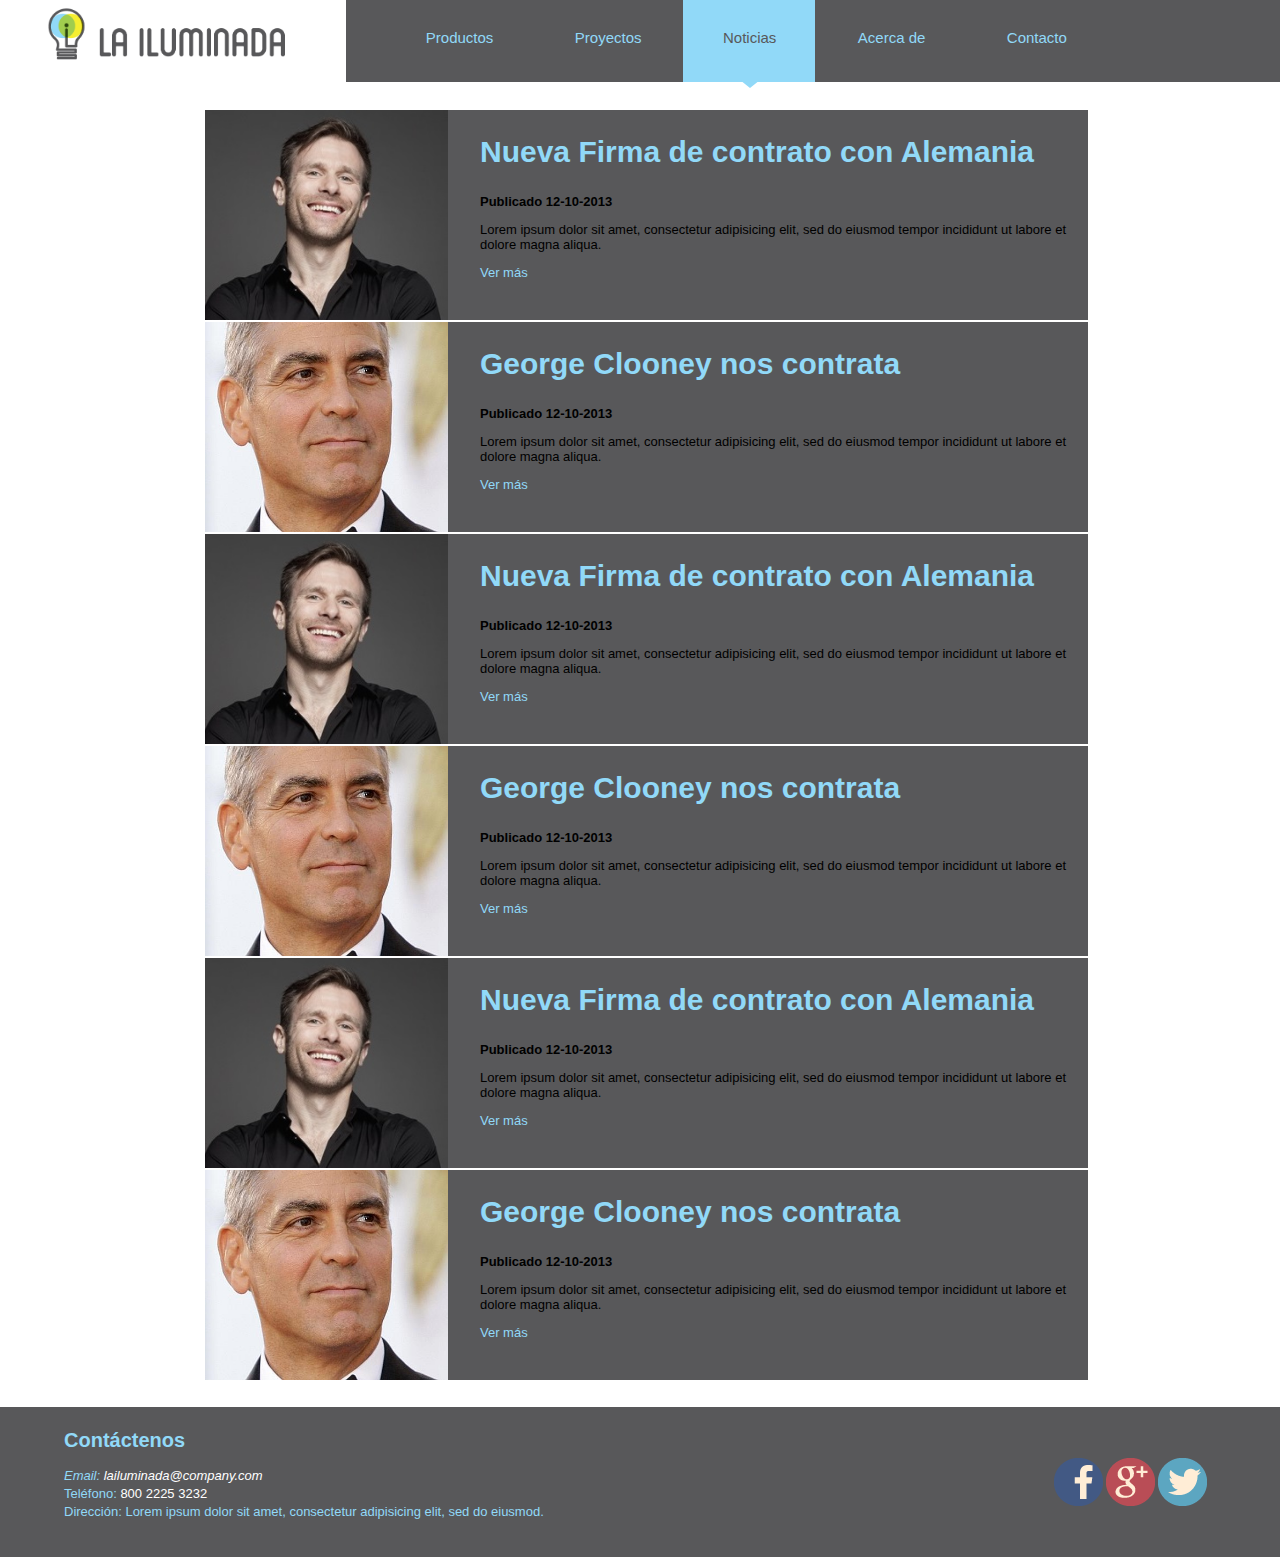
<file: proyecto_la_iluminada-master/noticia.html>
<!DOCTYPE html>
<html>
	<head>
		<title> La Iluminada </title>
		<link rel="stylesheet" type="text/css" href="css/normalize.css">
		<script type="text/javascript" src="css/jquery-1.11.1.js"> </script>
		<link rel="stylesheet" type="text/css" href="css/noticia.css">
		<script type="text/javascript">
			$(document).ready(function(){
			  $('nav li').click(function(){
			    $('nav li.active').removeClass('active');
			    $(this).addClass('active');
			  });
			});
		</script>
		<meta charset="UTF-8">
	</head>

	<body>

		<!-- NAVEGACION -->
		<div class="navegacion"> 
			<a href="inicio.html"> <img class="img-navegacion" src="img/lailuminada.png"> </a>
			<nav class="principal-navegacion">
				<ul class="ul-navegacion">
					<li> <a href="productos.html"> Productos </a> </li>
					<li> <a href="proyectos.html"> Proyectos </a> </li>
					<li class="active"> <a href="noticia.html"> Noticias </a> </li>
					<li> <a href="acerca.html"> Acerca de </a> </li>
					<li> <a href="contacto.html"> Contacto </a> </li>
				</ul>
			</nav>
		</div>

		<!-- CONTENIDO/NOTICIAS -->
		<section class="noticias">

		<img class="img" src="img/perfildos.jpg">
		<article class="noticia">
			
			<h2 class="text"> Nueva Firma de contrato con Alemania </h2>
			<time class="parrafo" datetime="2013-10-13" pubdate><strong> Publicado 12-10-2013 </strong></time>
			<p class="parrafo"> Lorem ipsum dolor sit amet, consectetur adipisicing elit, sed do eiusmod
			tempor incididunt ut labore et dolore magna aliqua.</p>
			<a href="noticias.html" class="more"> Ver más </a>
		</article>

		<img class="img" src="img/perfil.jpg">
		<article class="noticia">
			
			<h2 class="text"> George Clooney nos contrata </h2>
			<time class="parrafo" datetime="2013-10-13" pubdate><strong> Publicado 12-10-2013 </strong></time>
			<p class="parrafo"> Lorem ipsum dolor sit amet, consectetur adipisicing elit, sed do eiusmod
			tempor incididunt ut labore et dolore magna aliqua.</p>
			<a href="noticias.html" class="more"> Ver más </a>
		</article>

		<img class="img" src="img/perfildos.jpg">
		<article class="noticia">
			
			<h2 class="text"> Nueva Firma de contrato con Alemania </h2>
			<time class="parrafo" datetime="2013-10-13" pubdate><strong> Publicado 12-10-2013 </strong></time>
			<p class="parrafo"> Lorem ipsum dolor sit amet, consectetur adipisicing elit, sed do eiusmod
			tempor incididunt ut labore et dolore magna aliqua.</p>
			<a href="noticias.html" class="more"> Ver más </a>
		</article>

		<img class="img" src="img/perfil.jpg">
		<article class="noticia">
			
			<h2 class="text"> George Clooney nos contrata </h2>
			<time class="parrafo" datetime="2013-10-13" pubdate><strong> Publicado 12-10-2013 </strong></time>
			<p class="parrafo"> Lorem ipsum dolor sit amet, consectetur adipisicing elit, sed do eiusmod
			tempor incididunt ut labore et dolore magna aliqua.</p>
			<a href="noticias.html" class="more"> Ver más </a>
		</article>

		<img class="img" src="img/perfildos.jpg">
		<article class="noticia">
			
			<h2 class="text"> Nueva Firma de contrato con Alemania </h2>
			<time class="parrafo" datetime="2013-10-13" pubdate><strong> Publicado 12-10-2013 </strong></time>
			<p class="parrafo"> Lorem ipsum dolor sit amet, consectetur adipisicing elit, sed do eiusmod
			tempor incididunt ut labore et dolore magna aliqua.</p>
			<a href="noticias.html" class="more"> Ver más </a>
		</article>

		<img class="img" src="img/perfil.jpg">
		<article class="noticia">
			
			<h2 class="text"> George Clooney nos contrata </h2>
			<time class="parrafo" datetime="2013-10-13" pubdate> <strong> Publicado 12-10-2013 </strong></time>
			<p class="parrafo"> Lorem ipsum dolor sit amet, consectetur adipisicing elit, sed do eiusmod
			tempor incididunt ut labore et dolore magna aliqua.</p>
			<a href="noticias.html" class="more"> Ver más </a>
		</article>
		</section>

		<!-- FOOTER/CONTACTO -->
		<footer class="footer">
			<h2 class="title"> Contáctenos </h2>
			<figure class="rrss"> 
				<a href="www.facebook.com"> <img class="facebook" src="img/icon-fb.png"> </a>
				<a href="www.google.com"> <img class="google" src="img/icon-google.png"> </a>
				 <a href="www.twiter.com"> <img class="twiter" src="img/icon-twiter.png"> </a>
			</figure>
			<address "title-p"> Email: <a href="www.lailuminada@company.com"> lailuminada@company.com </a> </address>
			<p class="title-p"> Teléfono: <a href="#"> 800 2225 3232 </a> </p>
			<p class="title-p"> Dirección: Lorem ipsum dolor sit amet, consectetur adipisicing elit, sed do eiusmod. </p>
		</footer>

	</body>
</html>
</file>
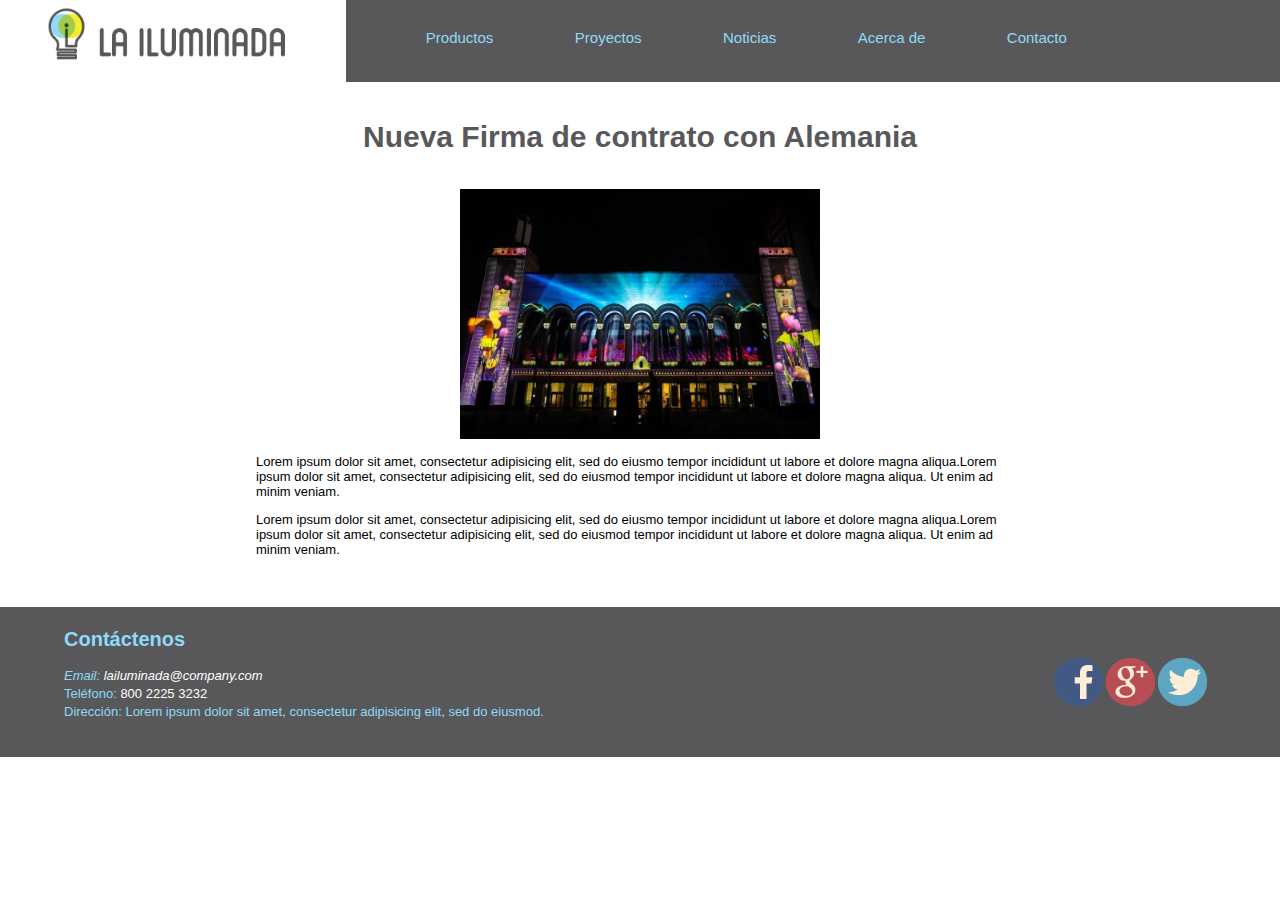
<file: proyecto_la_iluminada-master/noticias.html>
<!DOCTYPE html>
<html>
	<head>
		<title> La Iluminada </title>
		<link rel="stylesheet" type="text/css" href="css/normalize.css">
		<script type="text/javascript" src="css/jquery-1.11.1.js"> </script>
		<link rel="stylesheet" type="text/css" href="css/noticias.css">
		<script type="text/javascript">
			$(document).ready(function(){
			  $('nav li').click(function(){
			    $('nav li.active').removeClass('active');
			    $(this).addClass('active');
			  });
			});
		</script>
		<meta charset="UTF-8">
	</head>

	<body>

		<!-- NAVEGACION -->
		<div class="navegacion"> 
			<a href="inicio.html"> <img class="img-navegacion" src="img/lailuminada.png"> </a>
			<nav class="principal-navegacion">
				<ul class="ul-navegacion">
					<li> <a href="productos.html"> Productos </a> </li>
					<li> <a href="proyectos.html"> Proyectos </a> </li>
					<li> <a href="noticia.html"> Noticias </a> </li>
					<li> <a href="acerca.html"> Acerca de </a> </li>
					<li> <a href="contacto.html"> Contacto </a> </li>
				</ul>
			</nav>
		</div>

		<!-- Contenido Noticias -->
		<article class="noticia-completa">
			<h2 class="noticia-completa-h2"> Nueva Firma de contrato con Alemania </h2>
			<figure class="img-noticia-completa">
					<img src="img/noticia.jpg" alt="" width="30%" height="250px">
			</figure>
<!-- 			<h3 class="noticia-completa-h3"> Cliente: Lorem Ipsum </h3>
			<h3 class="noticia-completa-h3"> Tipo de Noticia: Lorem Ipsum </h3> -->
			<p class="noticia-completa-p"> Lorem ipsum dolor sit amet, consectetur adipisicing elit, sed do eiusmo tempor incididunt ut labore et dolore magna aliqua.Lorem ipsum dolor sit amet, consectetur adipisicing elit, sed do eiusmod
			tempor incididunt ut labore et dolore magna aliqua. Ut enim ad minim veniam.</p>
			<p class="noticia-completa-p"> Lorem ipsum dolor sit amet, consectetur adipisicing elit, sed do eiusmo tempor incididunt ut labore et dolore magna aliqua.Lorem ipsum dolor sit amet, consectetur adipisicing elit, sed do eiusmod
			tempor incididunt ut labore et dolore magna aliqua. Ut enim ad minim veniam.</p>
		</article>

		<!-- FOOTER/CONTACTO -->
		<footer class="footer">
			<h2 class="title"> Contáctenos </h2>
			<figure class="rrss"> 
				<a href="www.facebook.com"> <img class="facebook" src="img/icon-fb.png"> </a>
				<a href="www.google.com"> <img class="google" src="img/icon-google.png"> </a>
				 <a href="www.twiter.com"> <img class="twiter" src="img/icon-twiter.png"> </a>
			</figure>
			<address "title-p"> Email: <a href="www.lailuminada@company.com"> lailuminada@company.com </a> </address>
			<p class="title-p"> Teléfono: <a href="#"> 800 2225 3232 </a> </p>
			<p class="title-p"> Dirección: Lorem ipsum dolor sit amet, consectetur adipisicing elit, sed do eiusmod. </p>
		</footer>

	</body>
</html>
</file>
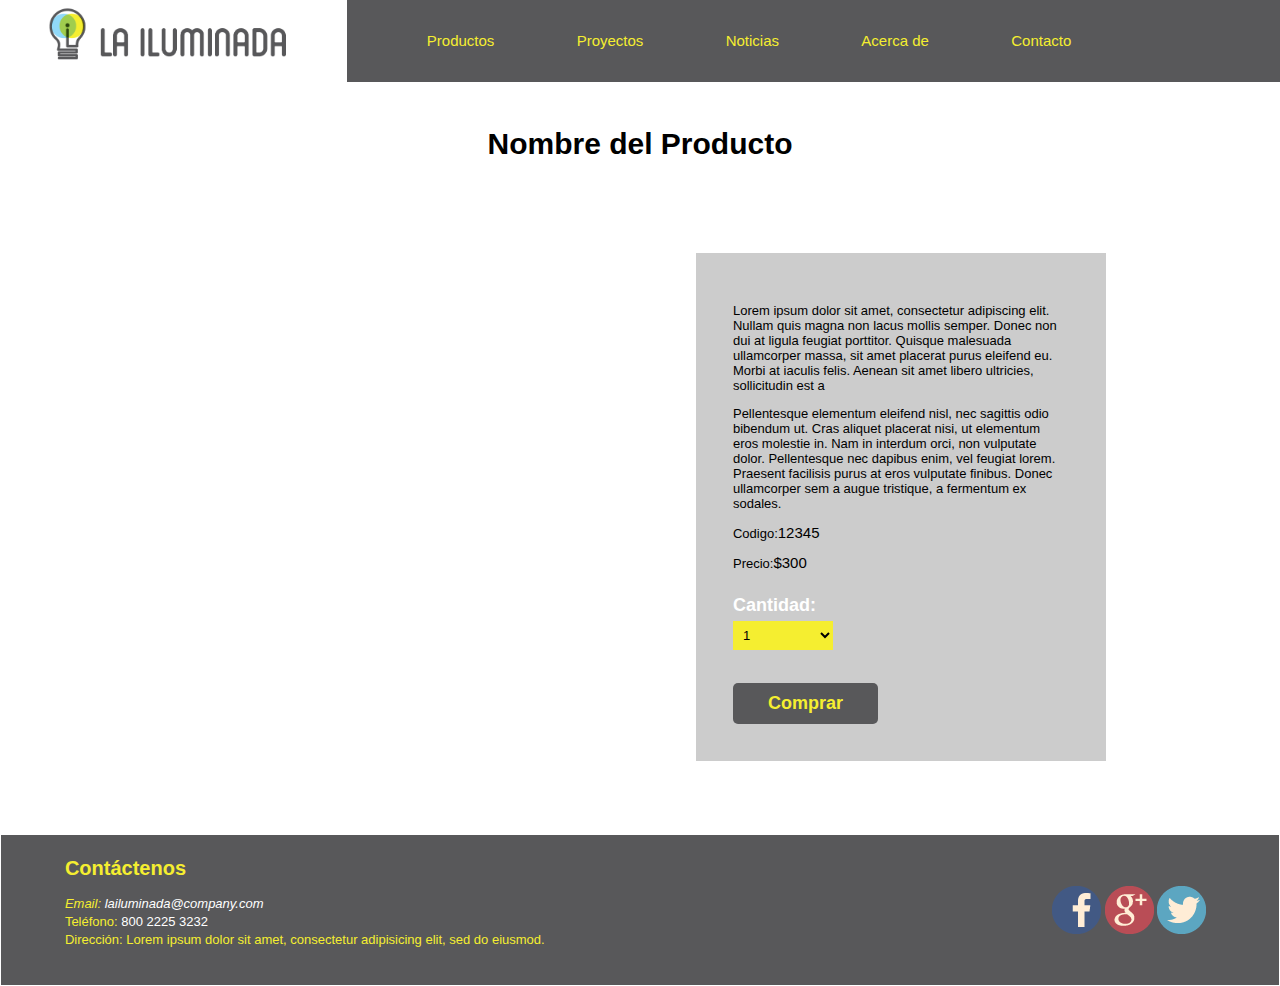
<file: proyecto_la_iluminada-master/producto.html>
<html>
<head>
	<title>Nombre del Producto</title>
	<link rel="stylesheet" type="text/css" href="css/normalize.css">
	<link rel="stylesheet" type="text/css" href="css/producto.css">
			<script type="text/javascript" src="css/jquery-1.11.1.js"> </script>
			<script type="text/javascript">
				$(document).ready(function(){
				  $('nav li').click(function(){
				    $('nav li.active').removeClass('active');
				    $(this).addClass('active');
				  });
				});
			</script>
			<meta charset="UTF-8">
</head>
<body>
  <header>
		<div class="navegacion"> 
			<a href="inicio.html"> <img class="img-navegacion" src="img/lailuminada.png"> </a>
			<nav class="principal-navegacion">
				<ul class="ul-navegacion">
					<li> <a href="productos.html"> Productos </a> </li>
					<li> <a href="proyectos.html"> Proyectos </a> </li>
					<li> <a href="noticia.html"> Noticias </a> </li>
					<li> <a href="acerca.html"> Acerca de </a> </li>
					<li> <a href="contacto.html"> Contacto </a> </li>
			  </ul>
			</nav>
		</div>
	</header>
	<h1>Nombre del Producto</h1>
	<!--slider-->
	<div class="prod-use">
	  <img class='img-prod' src="img/producto1.jpg" alt="" />
	  <img class='img-prod' src="img/producto2.jpg" alt="" />
	  <img class='img-prod' src="img/producto3.jpg" alt="" />
	  <img class='img-prod' src="img/producto4.jpg" alt="" />
	</div>
	</section>
  <!--informacion-->
  <section class="prod-info">
  	<p>Lorem ipsum dolor sit amet, consectetur adipiscing elit. Nullam quis magna non lacus mollis semper. Donec non dui at ligula feugiat porttitor. Quisque malesuada ullamcorper massa, sit amet placerat purus eleifend eu. Morbi at iaculis felis. Aenean sit amet libero ultricies, sollicitudin est a</p>

  	<p>Pellentesque elementum eleifend nisl, nec sagittis odio bibendum ut. Cras aliquet placerat nisi, ut elementum eros molestie in. Nam in interdum orci, non vulputate dolor. Pellentesque nec dapibus enim, vel feugiat lorem. Praesent facilisis purus at eros vulputate finibus. Donec ullamcorper sem a augue tristique, a fermentum ex sodales.</p>

  	<p>Codigo:<span>12345</span></p>
  	<p>Precio:<span>$300</span></p>
  	<h4>Cantidad:</h4>
  	<select class="prod-select">
  		<option>1</option>
  		<option>2</option>
  		<option>3</option>
  		<option>4</option>
  		<option>5</option>
  	</select>
  	<button class="button">Comprar</button>
  </section>
  <footer class="footer">
			<h2 class="title"> Contáctenos </h2>
			<figure class="rrss"> 
				<a href="www.facebook.com"> <img class="facebook" src="img/icon-fb.png"> </a>
				<a href="www.google.com"> <img class="google" src="img/icon-google.png"> </a>
				 <a href="www.twiter.com"> <img class="twiter" src="img/icon-twiter.png"> </a>
			</figure>
			<address "title-p"> Email: <a href="www.lailuminada@company.com"> lailuminada@company.com </a> </address>
			<p class="title-p"> Teléfono: <a href="#"> 800 2225 3232 </a> </p>
			<p class="title-p"> Dirección: Lorem ipsum dolor sit amet, consectetur adipisicing elit, sed do eiusmod. </p>
		</footer>
</body>
</html>
</file>
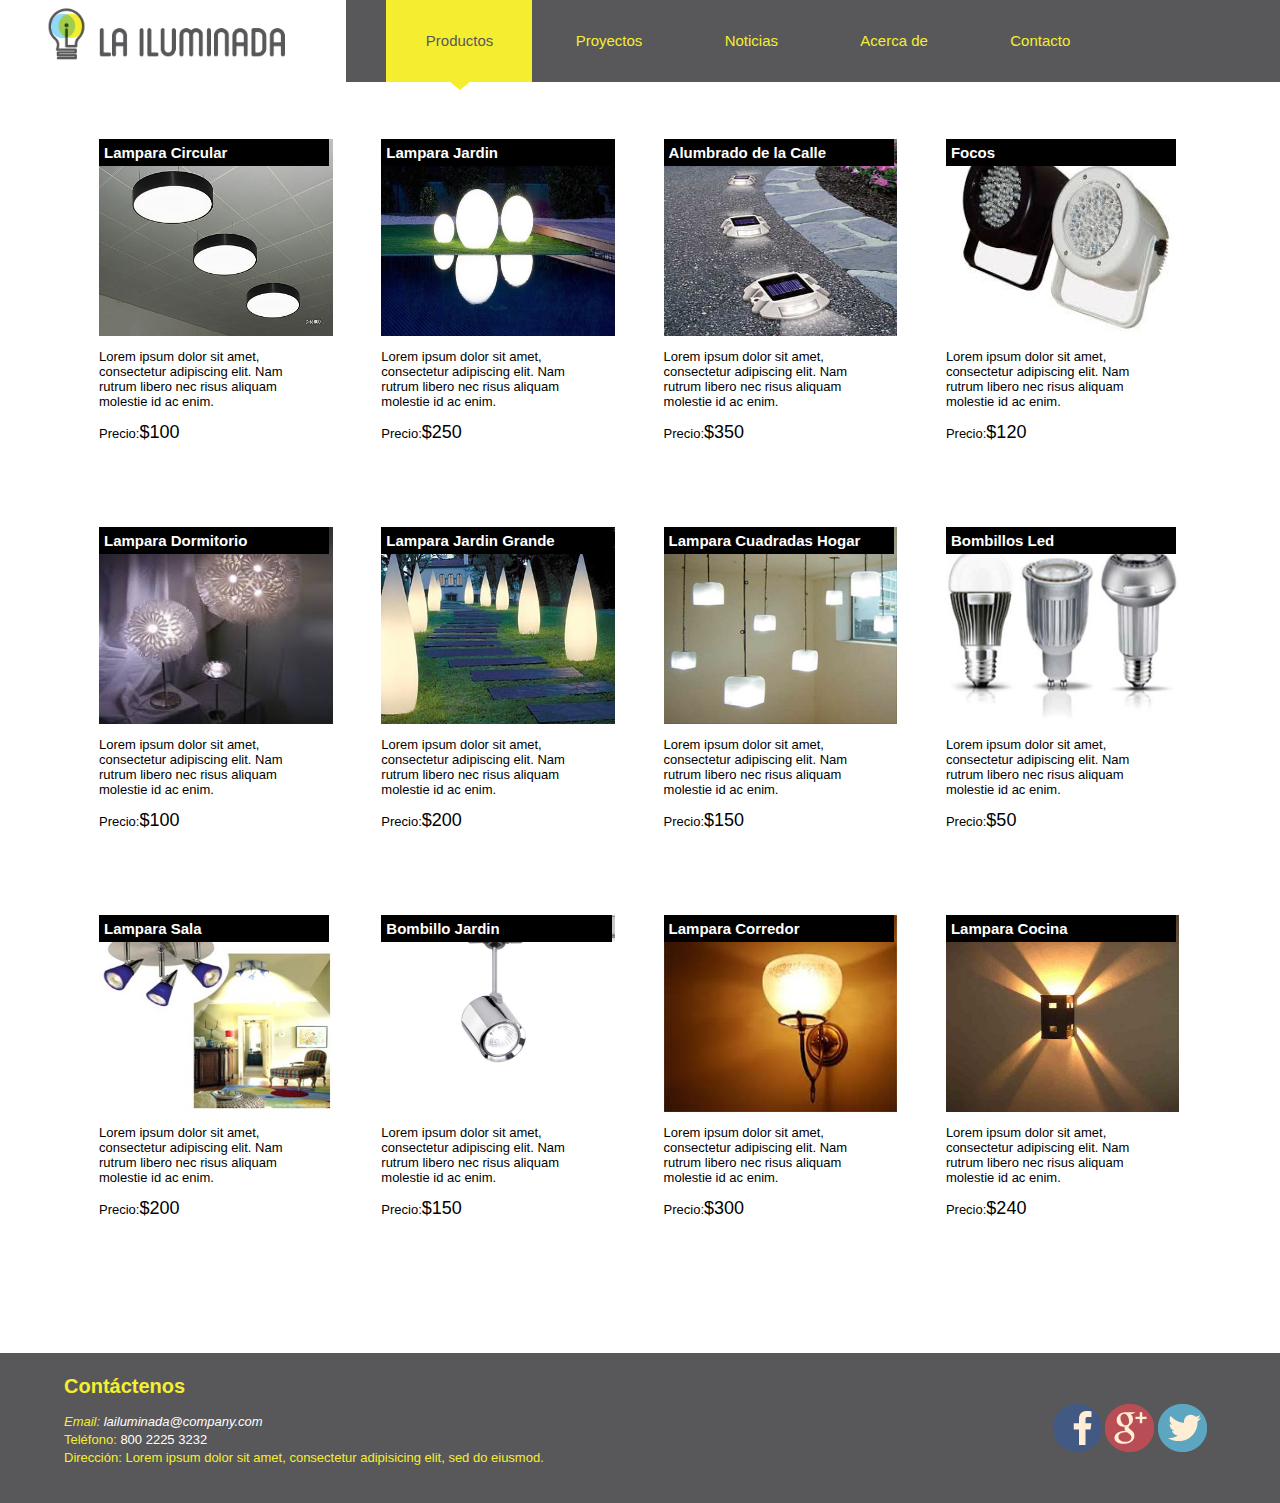
<file: proyecto_la_iluminada-master/productos.html>
<html>
<head>
	<title>Productos</title>
	<link rel="stylesheet" type="text/css" href="css/normalize.css">
	<link rel="stylesheet" type="text/css" href="css/productos.css">
	<script type="text/javascript" src="css/jquery-1.11.1.js"> </script>
			<script type="text/javascript">
				$(document).ready(function(){
				  $('nav li').click(function(){
				    $('nav li.active').removeClass('active');
				    $(this).addClass('active');
				  });
				});
			</script>
			<meta charset="UTF-8">
</head>
<body>
   <header>
		<div class="navegacion"> 
			<a href="inicio.html"> <img class="img-navegacion" src="img/lailuminada.png"> </a>
			<nav class="principal-navegacion">
				<ul class="ul-navegacion">
					<li class="active"> <a href="productos.html"> Productos </a> </li>
					<li> <a href="proyectos.html"> Proyectos </a> </li>
					<li> <a href="noticia.html"> Noticias </a> </li>
					<li> <a href="acerca.html"> Acerca de </a> </li>
					<li> <a href="contacto.html"> Contacto </a> </li>
			  </ul>
			</nav>
		</div>
	</header>
	<div class="content">
		<section class="pag-prod">
			<div class="pag-prod-productos">
				<figure>
					<img src="img/producto1.jpg">
				</figure>
				<a href="producto.html" class="more-prod">+</a>
				<h3>Lampara Circular</h3>
				<p>Lorem ipsum dolor sit amet, consectetur adipiscing elit. Nam rutrum libero nec risus aliquam molestie id ac enim.</p>
				<p>Precio:<span>$100</span></p>
				
			</div>
			<div class="pag-prod-productos">
				<figure>
					<img src="img/producto2.jpg">
				</figure>
				<a href="producto.html" class="more-prod">+</a>
				<h3>Lampara Jardin</h3>
				<p>Lorem ipsum dolor sit amet, consectetur adipiscing elit. Nam rutrum libero nec risus aliquam molestie id ac enim.</p>
				<p>Precio:<span>$250</span></p>
			</div>
			<div class="pag-prod-productos">
				<figure>
					<img src="img/producto3.jpg">
				</figure>
				<a href="producto.html" class="more-prod">+</a>
				<h3>Alumbrado de la Calle</h3>
				<p>Lorem ipsum dolor sit amet, consectetur adipiscing elit. Nam rutrum libero nec risus aliquam molestie id ac enim.</p>
				<p>Precio:<span>$350</span></p>
			</div>
			<div class="pag-prod-productos">
				<figure>
					<img src="img/producto4.jpg">
				</figure>
				<a href="producto.html" class="more-prod">+</a>
				<h3>Focos</h3>
				<p>Lorem ipsum dolor sit amet, consectetur adipiscing elit. Nam rutrum libero nec risus aliquam molestie id ac enim.</p>
				<p>Precio:<span>$120</span></p>
			</div>
			<div class="pag-prod-productos">
				<figure>
					<img src="img/producto5.jpg">
				</figure>
				<a href="producto.html" class="more-prod">+</a>
				<h3>Lampara Dormitorio</h3>
				<p>Lorem ipsum dolor sit amet, consectetur adipiscing elit. Nam rutrum libero nec risus aliquam molestie id ac enim.</p>
				<p>Precio:<span>$100</span></p>
			</div>
			<div class="pag-prod-productos">
				<figure>
					<img src="img/producto6.jpg">
				</figure>
				<a href="producto.html" class="more-prod">+</a>
				<h3>Lampara Jardin Grande</h3>
				<p>Lorem ipsum dolor sit amet, consectetur adipiscing elit. Nam rutrum libero nec risus aliquam molestie id ac enim.</p>
				<p>Precio:<span>$200</span></p>
			</div>
			<div class="pag-prod-productos">
				<figure>
					<img src="img/producto7.jpg">
				</figure>
				<a href="producto.html" class="more-prod">+</a>
				<h3>Lampara Cuadradas Hogar</h3>
				<p>Lorem ipsum dolor sit amet, consectetur adipiscing elit. Nam rutrum libero nec risus aliquam molestie id ac enim.</p>
				<p>Precio:<span>$150</span></p>
			</div>
			<div class="pag-prod-productos">
				<figure>
					<img src="img/producto8.jpg">
				</figure>
				<a href="producto.html" class="more-prod">+</a>
				<h3>Bombillos Led</h3>
				<p>Lorem ipsum dolor sit amet, consectetur adipiscing elit. Nam rutrum libero nec risus aliquam molestie id ac enim.</p>
				<p>Precio:<span>$50</span></p>
			</div>
			<div class="pag-prod-productos">
				<figure>
					<img src="img/producto9.jpg">
				</figure>
				<a href="producto.html" class="more-prod">+</a>
				<h3>Lampara Sala</h3>
				<p>Lorem ipsum dolor sit amet, consectetur adipiscing elit. Nam rutrum libero nec risus aliquam molestie id ac enim.</p>
				<p>Precio:<span>$200</span></p>
				
			</div>
			<div class="pag-prod-productos">
				<figure>
					<img src="img/producto10.jpg">
				</figure>
				<a href="producto.html" class="more-prod">+</a>
				<h3>Bombillo Jardin</h3>
				<p>Lorem ipsum dolor sit amet, consectetur adipiscing elit. Nam rutrum libero nec risus aliquam molestie id ac enim.</p>
				<p>Precio:<span>$150</span></p>
			</div>
			<div class="pag-prod-productos">
				<figure>
					<img src="img/producto11.jpg">
				</figure>
				<a href="producto.html" class="more-prod">+</a>
				<h3>Lampara Corredor</h3>
				<p>Lorem ipsum dolor sit amet, consectetur adipiscing elit. Nam rutrum libero nec risus aliquam molestie id ac enim.</p>
				<p>Precio:<span>$300</span></p>
			</div>
			<div class="pag-prod-productos">
				<figure>
					<img src="img/producto12.jpg">
				</figure>
				<a href="producto.html" class="more-prod">+</a>
				<h3>Lampara Cocina</h3>
				<p>Lorem ipsum dolor sit amet, consectetur adipiscing elit. Nam rutrum libero nec risus aliquam molestie id ac enim.</p>
				<p>Precio:<span>$240</span></p>
			</div>
		</section>
			<footer class="footer">
				<h2 class="title"> Contáctenos </h2>
				<figure class="rrss"> 
					<a href="www.facebook.com"> <img class="facebook" src="img/icon-fb.png"> </a>
					<a href="www.google.com"> <img class="google" src="img/icon-google.png"> </a>
					 <a href="www.twiter.com"> <img class="twiter" src="img/icon-twiter.png"> </a>
				</figure>
				<address "title-p"> Email: <a href="www.lailuminada@company.com"> lailuminada@company.com </a> </address>
				<p class="title-p"> Teléfono: <a href="#"> 800 2225 3232 </a> </p>
				<p class="title-p"> Dirección: Lorem ipsum dolor sit amet, consectetur adipisicing elit, sed do eiusmod. </p>
			</footer>
		</div>
	

</body>
</html>
</file>
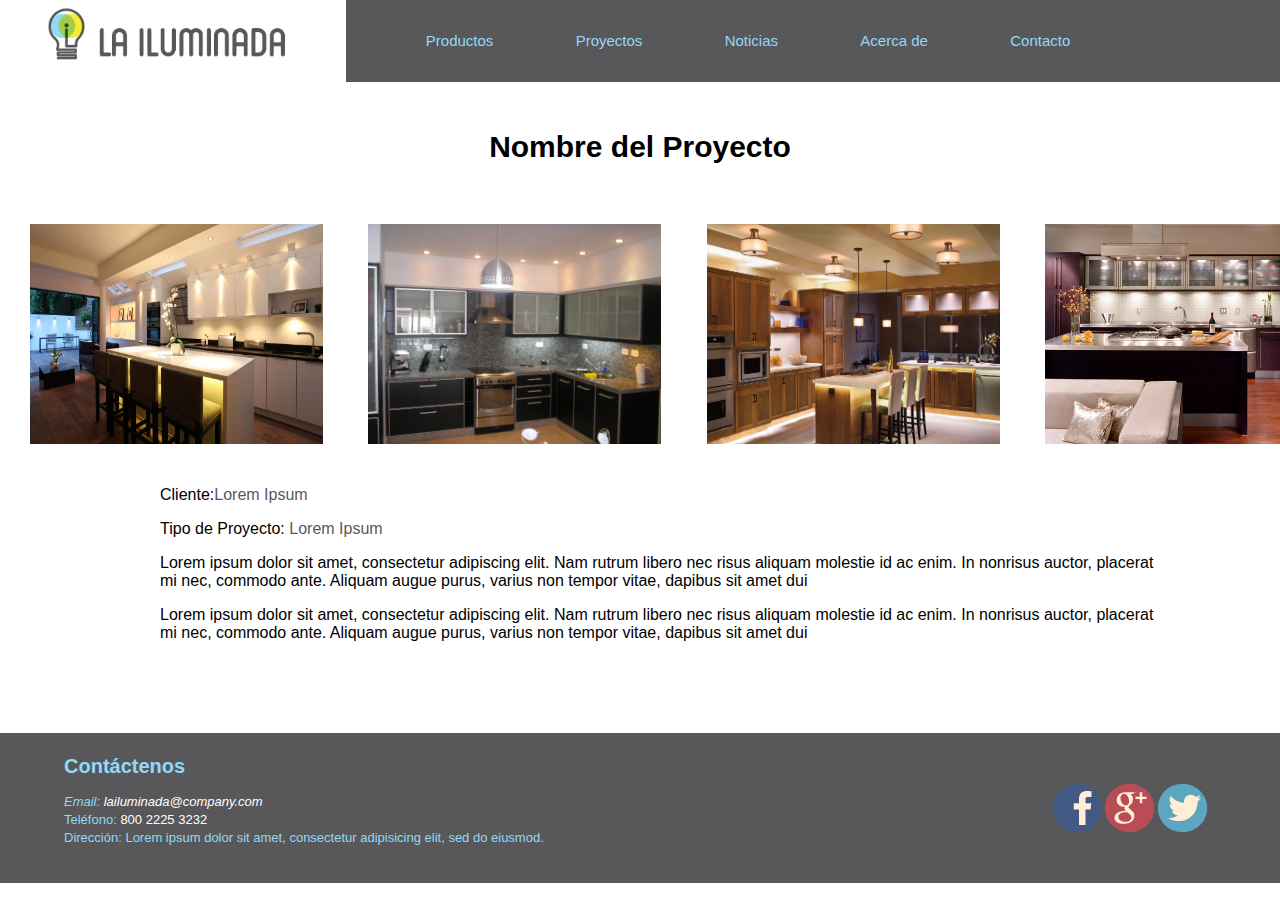
<file: proyecto_la_iluminada-master/proyecto.html>
<html>
<head>
	<title>Nombre del Proyecto</title>
	<link rel="stylesheet" type="text/css" href="css/normalize.css">
	<link rel="stylesheet" type="text/css" href="css/proyecto.css">
	<script type="text/javascript" src="css/jquery-1.11.1.js"> </script>
			<script type="text/javascript">
				$(document).ready(function(){
				  $('nav li').click(function(){
				    $('nav li.active').removeClass('active');
				    $(this).addClass('active');
				  });
				});
			</script>
			<meta charset="UTF-8">
</head>
<body>
	<header>
		<div class="navegacion"> 
			<a href="inicio.html"> <img class="img-navegacion" src="img/lailuminada.png"> </a>
			<nav class="principal-navegacion">
				<ul class="ul-navegacion">
					<li> <a href="productos.html"> Productos </a> </li>
					<li> <a href="proyectos.html"> Proyectos </a> </li>
					<li> <a href="noticia.html"> Noticias </a> </li>
					<li> <a href="acerca.html"> Acerca de </a> </li>
					<li> <a href="contacto.html"> Contacto </a> </li>
			  </ul>
			</nav>
		</div>
	</header>
	<div class="content">
		<h1>Nombre del Proyecto</h1>
		<div id="pattern" class="pattern">
			<div class="c">
			  <ul>
			    <li><img src="img/proyecto1.jpg" alt=""></li>
			    <li><img src="img/proyecto2.jpg" alt=""></li>
			    <li><img src="img/proyecto3.jpg" alt=""></li>
			    <li><img src="img/proyecto4.jpg" alt=""></li>
			    <li><img src="img/proyecto5.jpg" alt=""></li>
			    <li><img src="img/proyecto6.jpg" alt=""></li>
			  </ul>
			</div>
	  </div>
		<section class="proy-info">
			<p>Cliente:<span>Lorem Ipsum</span></p>
			<p>Tipo de Proyecto: <span>Lorem Ipsum</span></p>
			<p>Lorem ipsum dolor sit amet, consectetur adipiscing elit. Nam rutrum libero nec risus aliquam molestie id ac enim. In nonrisus auctor, placerat mi nec, commodo ante. Aliquam augue purus, varius non tempor vitae, dapibus sit amet dui</p>
			<p>Lorem ipsum dolor sit amet, consectetur adipiscing elit. Nam rutrum libero nec risus aliquam molestie id ac enim. In nonrisus auctor, placerat mi nec, commodo ante. Aliquam augue purus, varius non tempor vitae, dapibus sit amet dui</p>
		</section>
		<footer class="footer">
			<h2 class="title"> Contáctenos </h2>
			<figure class="rrss"> 
				<a href="www.facebook.com"> <img class="facebook" src="img/icon-fb.png"> </a>
				<a href="www.google.com"> <img class="google" src="img/icon-google.png"> </a>
				 <a href="www.twiter.com"> <img class="twiter" src="img/icon-twiter.png"> </a>
			</figure>
			<address "title-p"> Email: <a href="www.lailuminada@company.com"> lailuminada@company.com </a> </address>
			<p class="title-p"> Teléfono: <a href="#"> 800 2225 3232 </a> </p>
			<p class="title-p"> Dirección: Lorem ipsum dolor sit amet, consectetur adipisicing elit, sed do eiusmod. </p>
		</footer>
	</div>

</body>
</html>
</file>
<file: El-caminito-master/css/style.css>
/* #header */
/* #nav-header */
/* #text */
/* #info */
/* #buttons */
/* #imags */
/* #news */
/* #events */
/* #reservations */
/* #footer */
/* #contact */


a{
	text-decoration: none;
}
.header{
	margin-top: -10px;
}
.nav-header{
	background: #D5D5D5;
	width: 100%;
	height: 70px;
  position: fixed;
  margin-top: 10px;
}
.list-nav{
	margin-left: 185px;

}
.list-nav a{
	list-style: none;
	color: black;
	font-size: 14px;
	padding: 10px;
}
.list-nav a:hover{
	background: white;
	padding: 29px 10px;

}
.logo{
	width: 9%;
	margin-left: 86px;
	position: fixed;
}
.banner{
	margin-bottom: 20px;
}
.list-nav li{
	display: inline-block;
	padding: 10px;
}
.text h2{
	color: white;
	margin-top: -320px;
	margin-left: 230px;
	font-size: 35px;
	margin-bottom: -10px;
}
.text h3{
	color: white;
	margin-top: 20px;
	margin-left: 230px;
	font-size: 25px;
	margin-bottom: 150px;
}
.info{
	margin-top: 10px;
	background: rgb(202, 202, 202);
	font-family: 'Helvetica';
	padding: 95px;
	padding-left: 190px;
}
.info h4{
	font-size: 155%;
	margin-top: -27px;	
}
.info p{
	padding-right: 198px;
	margin-bottom: -112px;
	font-size: 17px;
}
.uno{
	background: rgb(79, 143, 194);
	padding: 15px;
	color: rgb(246, 248, 250);
	width: 18%;
	font-size: 15px;
	margin-left: 813px;
	margin-top: 15px;
	border: 0px solid;
	margin-bottom: 15px;
}
.buttons{
	margin-top: 92px;
	background: rgb(240, 240, 240);
	padding: 36px;
}
.dos {
	background: rgb(79, 143, 194);
	padding: 16px;
	color: rgb(246, 248, 250);
	width: 24%;
	padding-left: 8px;
	padding-right: 16px;
	border-radius: 25px;
	margin-left: 70px;
	border: 0px solid;
	font-size: 12px;
}

.imags h3{
	text-align: center;
	margin-bottom: 42px;
}
.imags{
	padding:10px;

}
.imags ul{
	margin-left: 90px;
	margin-bottom: 38px;
}
.imags li{
	display: inline-block;
	margin-left: 30px;
}
.imags a{
	text-align: center;
	text-decoration: none;
	color: rgb(63, 167, 201);
	margin-left: 500px;
}
hr{
	margin-top: 80px;
	background: rgb(167, 165, 165);
}
.news {
	margin-left: 100px;
	margin-top: 40px;
	width: 35%;
}
.news h3{
	font-size: 18px;
	font-family: 'Arial';
}
.more{
	color: #77b1c9;
}
span{
	color: #468bb2;
	font-size: 17px;
}
.news p{
	font-size: 12px;
}
.news hr{
	margin-top: 20px;
}
.more-rigth{
	margin-left: 310px;
	font-size: 13px;
}
.events {
	margin-left: 575px;
	margin-top: -466px;
	width: 25%;
	margin-bottom: 150px;
} 
.events h3{
	font-size: 18px;
	font-family: 'Arial';
}
span{
	color: #468bb2;
	font-size: 17px;
}
.date{
	color: black;
	margin-top: 8px;
	margin-bottom: 4px;
	font-size: 15px;
}
.events p{
	font-size: 12px;
}
.events hr{
	margin-top: 20px;
}
.more-rigth{
	margin-left: 310px;
	font-size: 13px;
}
.reservations{
	margin-left: 930px;
	margin-top: -494px;
	width: 14%;
	margin-bottom: 150px;
	font-size: 13px;
}
.reservations h3{
	font-size: 20px;
}
.tree{
	background: rgb(81, 134, 177);
	padding: 15px;
	color: rgb(246, 248, 250);
	width: 60%;
	font-size: 15px;
	margin-left: -1px;
	margin-top: 15px;
	border: 0px solid;
	margin-bottom: 15px;
}
.footer-global{
	background: rgb(246, 244, 244);
	height: 300px;
}
.footer-left{
	margin-left: 100px;
	padding: 50px;
}
.footer-left ul{
	margin-top: -33px;
	margin-left: 175px;
	list-style: none;
}
.footer-left li{
	text-decoration: none;
}
.footer-left a{
	color: rgb(63, 167, 201);
}
.footer-right {
width: 25%;
margin-left: 740px;
margin-top: -205px;
}
.footer-right p{
	font-size: 13px;
}
</file>
<file: Landing-DrupalCampal2014-master/css/styles.css>
.content{
	max-width: 60.5rem;
	margin: 0 auto;
	overflow: hidden;
}
header {
background-image: url(../img/banner-head.jpg);
width: 1237px;
margin-top: -1rem;
padding-bottom: 3rem;
}
.logo {
background: rgb(53, 140, 189);
width: 11%;
padding-left: 2rem;
}
nav{
	background: #2E2E2E;
	width: 90%;
	margin-left: 9.7rem;
	padding: 2.2rem;
	margin-top: -6.5rem;
	height: 2rem;
}
nav a{
	text-decoration: none;
    color: white;
    padding: 2.9rem;
    font-family: 'Helvetica';
}
nav ul li{
	display: inline-block;
}
.centro{
	text-align: center;
	color: white;
	font-family: 'Helvetica';
}
.centro h3{
	color:black;
}
.centro input {
	padding: 1.1em;
	background: transparent;
	color: white;
	border-color: white;
	font-family: 'Helvetica';
	width: 16%;
	font-size: 0.9rem;
}
body{
	font-family: 'Helvetica';
	margin: 0 auto;
}
#acerca{
	padding-top: 5rem;
}
#acerca h2{
	text-align: center;
	padding:2.5rem;
}
.parrafos{
	text-align: left;
	margin-bottom: 2rem;
}
.parrafos tr{
	margin-bottom: 2rem;
}
.articulo{
	margin-top: 5rem;
	text-align: center;
	color: rgb(112, 133, 153);
}
span{
	color: red;
}
#negro{
	color:black;
}
.barra:before, .barra:after{
	display: inline-block;
	width: 10%;
	height: 1px;
	background: #000000;
	margin: 0 1rem 0.5rem;
	content: " ";
}
.uno{
	background: rgb(231, 231, 231);
	padding: 5rem;
}
.uno h3{
	margin-left: 19rem;
	margin-top: -18rem;
}
.uno p{
	margin-left: 19rem;
	margin-top: 2rem;
	font-size: 94%;
}
.uno img{
	width: 30%;
	margin-top: -2rem;
}
.dos{
	background: rgb(231, 231, 231);
	padding: 5rem;
	margin-top: 2rem;
}
.dos h3{
	margin-left: 19rem;
	margin-top: -17rem;
}
.dos p{
	margin-left: 19rem;
	margin-top: 2rem;
	font-size: 95%;
}
.dos img{
	width: 31%;
	margin-top: -2rem;
}
.tres{
	background: rgb(231, 231, 231);
	padding: 5rem;
	margin-top: 2rem;
}
.tres h3{
	margin-left: 19rem;
	margin-top: -17rem;
}
.tres p{
	margin-left: 19rem;
	margin-top: 2rem;
	font-size: 95%;
}
.tres img{
	width: 31%;
	margin-top: -2rem;
}
.frases{
	margin-left: 2rem;
}
.frase1{
	background: rgb(231, 131, 52);
	padding: 2rem;
	padding-right: -29rem;
	width: 21%;
	height: 13rem;
	color: white;
	margin-top: 4rem;
	font-size: 91%;
}
.frase1 h5{
	margin-left: 4rem;
	margin-top: 1rem;
}
.frase2{
	background: rgb(231, 131, 52);
	padding: 2rem;
	width: 21%;
	height: 13rem;
	color: white;
	margin-top: -17rem;
	font-size: 100%;
	margin-left: 18.3rem;
	margin-bottom: 1rem;
	}
.frase2 h5{
	margin-left: 4rem;
	margin-top: 1rem;
}
.frase3{
	background: rgb(231, 131, 52);
	padding: 2rem;
	width: 21%;
	height: 13rem;
	color: white;
	margin-top: -18rem;
	font-size: 88%;
	margin-left: 36.5rem;
}
.frase3 h5{
	margin-left: 4rem;
	margin-top: 1rem;
}
#patrocinadores{
background: rgb(236, 236, 236);
padding: 5rem;
margin-top: 10rem;
padding-bottom: 7rem;
padding-left: 9rem;
}
#patrocinadores h2{
	margin-top: 3rem;
	margin-bottom: 3rem;
	text-align: center;
}
#patrocinadores p{
	text-align: center;
}
.parte22{
background: black;
opacity: 0.8;
width: 82rem;
height: 40rem;
margin-left: -6rem
}
.parte2{
	background-image: url(../img/dccr-fun.png);
	width: 53rem;
	height: 40rem;
	margin-left: 6rem;
}
.parte2 h5{
margin-top: 5rem;
margin-left: 6rem;
text-align: center;
color: white;
margin-bottom: -1rem;
}
.parte2 p{
margin-top: 10rem;
margin-left: -2rem;
text-align: center;
color: white;
margin-bottom: -9rem;
}
.parte2 h2{
margin-top: 9.9rem;
margin-left: 31rem;
color: white;
margin-bottom: -8rem;
}
#registro h2{
	margin-bottom: 7rem;
	text-align: center;
	margin-top: 4rem;
	font-family: 'Helvetica';
}
#registro p{
	margin-bottom: 4rem;
	text-align: center;
	color: rgb(20, 186, 238);
	font-family: 'Helvetica';
	margin-top: -4rem;
}
#registro input{
	margin-bottom: 3rem;
	text-align: center;
	margin-left: 29rem;
	padding: 1.1em;
	background: transparent;
	color: rgb(213, 102, 15);
	border-color: rgb(9, 182, 236);
	font-family: 'Helvetica';
	width: 25%;
	font-size: 1.2rem;
}
#registro h4{
	margin-left: 9rem;
	margin-top: 4rem;
}
#registro h3{
	width: 20%;
}
.anuncio{
	color:black;
}
footer{
	background: rgb(37, 36, 36);
	text-align: center;
	padding: 5rem;	
	margin-top: 3rem;
}
footer a{
	font-family: 'Helvetica';
	color:rgb(228, 228, 228);
	display: inline-block;
	padding: 0.6rem;
}
footer ul li{
	display: inline-block;
}
</file>
<file: proyecto_la_iluminada-master/css/acerca.css>
html {
box-sizing: border-box;
font-size: 62.5%;
}

*, *:before, *:after {
box-sizing: inherit;
}

a{
   text-decoration: none;
   color: #A0CD4E;
}

/* ===== Navegacion ===== */

.img-navegacion{
width: 20%;
margin-left: 3%;
}

.principal-navegacion{
position: fixed;
background: #58585a;
height: 82px;
display: inline-block;
width: 73%;
margin-left:4%;
}

.navegacion{
background: white;
height: 80px;
position: fixed;
width: 100%;
margin-top: 0px;
z-index: 1;
}

.active a{
color: #58585a;
}
nav li.active{
background: #A0CD4E;
height: 85px;
margin-top: -13px;
}
nav .active:after{
content: '';
width: 0;
height: 0;
display: block;
position: relative;
margin: 34px auto;
border: 10px solid transparent;
border-top: 8px solid #A0CD4E;
}
.ul-navegacion li{
display: inline-block;
margin-top: -13px;
font-size: 1.5rem;
border-right: transparent;
padding-left: 4.5%;
height: 52px;
padding-top: 32px;
padding-right: 4.3%;
}
nav li:hover{
  background: #A0CD4E;
  height: 85px;  
}
nav li:hover a{
  color: #58585a;
}
.content{
	position: absolute;
	margin-top: 25px;
}
.acer-info h2{
	text-align: center;
	font-size: 25px;
	color: #A0CD4E;
	margin-top: 131px;
}
.acer-info p{
	text-align:center;
	background: #58585A;
	color: #fff;
	padding: 65px 117px;
	font-size: 18px;
	margin-top: 76px;
}
h3{
	text-align: center;
	font-size: 20px;
	color: #A0CD4E;
	margin-top: 60px;
}
.acer-serv ul{
	list-style: none;
	margin-left: 25px;
	margin-top: 39px;
}
.acer-serv li{
	display: inline-block;
	width: 21%;
	text-align: center;
	margin-left: 28px;
	padding: 25px;
	font-size: 13px;
}
.acer-serv h4{
	font-size: 17px;
  background: #58585A;
  color: white;
  padding: 10px;
}
.acer-serv img{
	background: #A0CD4E;
	padding: 33px 70.1px;
	position: absolute;
	margin-left: -102.1px;
	margin-top: -23px;
}
.acer-serv p{
	margin-top: 131px;
}
.acer-equi img{
width: 202px;
height: 195px;
margin-top: -23px;
}
.acer-equi ul{
	list-style: none;
	margin-left: 25px;
	margin-top: 39px;
}
.acer-equi li{
	display: inline-block;
	width: 21%;
	text-align: center;
	margin-left: 28px;
	padding: 25px;
	font-size: 13px;
}
.acer-equi h4{
	font-size: 17px;
  background: #58585A;
  color: white;
  padding: 10px;
}
.acer-equi p{
	font-size: 15px;
}
.footer{
  background: #58585a;
margin-top: 91px;
height: 150px;
padding-left: 5%;
padding-top: 5px;
padding-bottom: 20px;
}
footer a{
  color:#fff;
}
.facebook:hover{
  background: url(../img/icon-fb-hover.png);
}

.google:hover{
  background: url(../img/icon-google-hover.png);
}

.rrss{
padding-top: 25px;
float: right;
margin-right: 6%;
margin-top: -35px;
}

.title{
  color: #A0CD4E;
  font-size: 20px;
}

.twiter:hover{
  background: url(../img/icon-twiter-hover.png);
}

.title-p, address{
  color: #A0CD4E;
font-size: 13px;
margin-bottom: -10px;
}
</file>
<file: proyecto_la_iluminada-master/css/contacto.css>
html {
box-sizing: border-box;
font-size: 62.5%;
}

*, *:before, *:after {
box-sizing: inherit;
}

a{
   text-decoration: none;
   color: #A0CD4E;
}

/* ===== Navegacion ===== */

.img-navegacion{
width: 20%;
margin-left: 3%;
}

.principal-navegacion{
position: fixed;
background: #58585a;
height: 82px;
display: inline-block;
width: 73%;
margin-left:4%;
}

.navegacion{
background: white;
height: 80px;
position: fixed;
width: 100%;
margin-top: 0px;
z-index: 1;
}

nav .active a{
color: #58585a;
}
nav li.active{
background: #A0CD4E;
height: 85px;
margin-top: -13px;
}
nav .active:after{
content: '';
width: 0;
height: 0;
display: block;
position: relative;
margin: 34px auto;
border: 10px solid transparent;
border-top: 8px solid #A0CD4E;
}
.ul-navegacion li{
display: inline-block;
margin-top: -13px;
font-size: 1.5rem;
border-right: transparent;
padding-left: 4.5%;
height: 52px;
padding-top: 32px;
padding-right: 4.3%;
}
nav li:hover{
  background: #A0CD4E;
  height: 85px;  
}
nav li:hover a{
  color: #58585a;
}
.contact{
	text-align: center;
	background: white;
	height:520px;
	padding-top: 175px;
	padding-left: 50px;
}
.contact .second{
	color: #A0CD4E;
	font-size: 16px;
	margin-left: 470px;
	text-align: center;

}
.contact form{
	width: 15%;
	height: 14px;
	margin-left: 191px;
}
input{
	margin-top: 15px;
	width: 170%;
	height: 41px;
	background: transparent;
	margin-bottom: -8px;
	border: 1.7px solid;
	border-color: #A0CD4E;
	color:  green;
	padding: 12px;
	font-size: 13px;
}
textarea{
	margin-top: 17px;
	background: transparent;
	width: 170%;
	height: 130px;
	border: 1.7px solid;
	border-color: #A0CD4E;
	padding: 11px;	
	font-size: 13px;
}
.button{
  border-radius: 5px;
  border: none;
  color: #A0CD4E;
  background: #58585a;
  font-size: 18px;
  font-weight: bold;
  text-align: center;
  padding: 10px 35px;
	margin-top: 16px;
	margin-left: 185px;
}
.button:hover{
  color: #58585a;
  background: #A0CD4E;
}
.imags{
	margin-left: -530px;
	margin-top: -34px;
}
.facebook:hover{
  background: url(../img/icon-fb-hover.png);
}
.google:hover{
  background: url(../img/icon-google-hover.png);
}
.twiter:hover{
  background: url(../img/icon-twiter-hover.png);
}
.second img{
	width: 45%;
	height: 185px;
}
</file>
<file: proyecto_la_iluminada-master/css/inicio.css>
/* Inicio.html */

/* Noticias.html */

/*Pag-Noticias.html */

/* ======================= Styles Generales ======================= */

html {
box-sizing: border-box;
font-size: 62.5%;
}

*, *:before, *:after {
box-sizing: inherit;
}

nav a{
    text-decoration: none;
    color: #f5ee30;
}

/* ===== Navegacion ===== */

.img-navegacion{
width: 20%;
margin-left: 3%;
}

.principal-navegacion{
position: fixed;
background: #58585a;
height: 82px;
display: inline-block;
width: 73%;
margin-left:4%;
}

.navegacion{
background: white;
height: 80px;
position: fixed;
width: 100%;
margin-top: 0px;
z-index: 1;
}

nav li:hover{
	background-color: #f5ee30;
	height: 85px;	
}

nav li:hover a{
  color: #58585a;
}

nav .active a{
color: #58585a;
}
nav li.active{
background: #f5ee30;
height: 85px;
margin-top: -13px;
}
nav .active:after{
content: '';
width: 0;
height: 0;
display: block;
position: relative;
margin: 34px auto;
border: 10px solid transparent;
border-top: 8px solid #f5ee30;
}
.ul-navegacion li{
display: inline-block;
margin-top: -13px;
font-size: 1.5rem;
border-right: transparent;
padding-left: 4.5%;
height: 52px;
padding-top: 32px;
padding-right: 4.3%;
}

/* ===== Contacto ===== */

.footer{
  background: #58585a;
height: 150px;
padding-left: 5%;
padding-top: 5px;
padding-bottom: 20px;
z-index: 1;
}
footer a{
  color:#fff;
}
.facebook:hover{
  background: url(../img/icon-fb-hover.png);
}

.google:hover{
  background: url(../img/icon-google-hover.png);
}

.rrss{
padding-top: 25px;
float: right;
margin-right: 6%;
margin-top: -35px;
}

.title{
  color: #f5ee30;
  font-size: 30px;
}

.twiter:hover{
  background: url(../img/icon-twiter-hover.png);
}

.title-p, address{
  color: #f5ee30;
font-size: 13px;
margin-bottom: -10px;
}

/* ======================= Styles Pagina de Inicio ======================= */

/*Slider*/

/* Chrome, Safari, Opera */ 


@-webkit-keyframes slidy {
0% { left: 0%; }
20% { left: 0%; }
25% { left: -100%; }
45% { left: -100%; }
50% { left: -200%; }
70% { left: -200%; }
75% { left: -300%; }
95% { left: -300%; }
100% { left: -400%; }
}

body { margin: 0; } 
div.slider { overflow: hidden; height: 656px;padding-top: 0px;}
div.slider figure img { width: 20%; float: left; }
div.slider figure { 
  position: relative;
  width: 500%;
  margin: 0;
  left: 0;
  text-align: left;
  font-size: 0;
  -webkit-animation: slidy 15s infinite; /* Chrome, Safari, Opera */
  animation: slidy 15s infinite; 
}
</file>
<file: proyecto_la_iluminada-master/css/noticia.css>
/* Inicio.html */

/* Noticias.html */

/*Pag-Noticias.html */

/* ======================= Styles Generales ======================= */

html {
box-sizing: border-box;
font-size: 62.5%;
}

*, *:before, *:after {
box-sizing: inherit;
}

a{
    text-decoration: none;
    color: #91d9f8;
}

/* ===== Navegacion ===== */

.img-navegacion{
width: 20%;
margin-left: 3%;
}

.principal-navegacion{
position: fixed;
background: #58585a;
height: 82px;
display: inline-block;
width: 73%;
margin-left:4%;
}

.navegacion{
background: white;
height: 80px;
position: fixed;
width: 100%;
margin-top: 0px;
z-index: 1;
}

nav li:hover{
	background-color: #91d9f8;
	height: 85px;
	
}

nav li:hover a{
  color: black;
}

nav after:hover{
	background-color: red;
}
nav .active a{
color: #58585a;
}
nav li.active{
background: #91d9f8;
height: 85px;
margin-top: -13px;
}
nav .active:after{
content: '';
width: 0;
height: 0;
display: block;
position: relative;
margin: 34px auto;
border: 10px solid transparent;
border-top: 8px solid #91d9f8;
}
.ul-navegacion li{
display: inline-block;
margin-top: -13px;
font-size: 1.5rem;
border-right: transparent;
padding-left: 4.5%;
height: 52px;
padding-top: 32px;
padding-right: 4.3%;
}

/* ===== Contacto ===== */

.footer{
  background: #58585a;
height: 150px;
padding-left: 5%;
padding-top: 5px;
padding-bottom: 20px;
}
footer a{
  color:#fff;
}
.facebook:hover{
  background: url(../img/icon-fb-hover.png);
}

.google:hover{
  background: url(../img/icon-google-hover.png);
}

.rrss{
padding-top: 25px;
float: right;
margin-right: 6%;
margin-top: -35px;
}

.title{
  color: #91D9F8;
  font-size: 20px;
}

.twiter:hover{
  background: url(../img/icon-twiter-hover.png);
}

.title-p, address{
  color: #91D9F8;
font-size: 13px;
margin-bottom: -10px;
}

/* ======================= Styles Pagina de Noticias Principal ======================= */

.img{
	height: 210px;
width: 19%;
margin-left: 16%;
}

.noticia{
	background: #58585a;
width: 50%;
float: right;
margin-right: 15%;
height: 210px;
}

.noticias{
	padding-top: 110px;
	margin-bottom: 25px;
}

.text{
	padding-left: 5%;
	font-size: 30px;
	color: #91D9F8;
}

.parrafo{
	padding-left: 5%;
	font-size: 13px;
}

.more{
	padding-left: 5%;
	font-size: 13px;
}
</file>
<file: proyecto_la_iluminada-master/css/noticias.css>
/* Inicio.html */

/* Noticias.html */

/*Pag-Noticias.html */

/* ======================= Styles Generales ======================= */

html {
box-sizing: border-box;
font-size: 62.5%;
}

*, *:before, *:after {
box-sizing: inherit;
}

a{
    text-decoration: none;
    color: #91d9f8;
}

/* ===== Navegacion ===== */

.img-navegacion{
width: 20%;
margin-left: 3%;
}

.principal-navegacion{
position: fixed;
background: #58585a;
height: 82px;
display: inline-block;
width: 73%;
margin-left:4%;
}

.navegacion{
background: white;
height: 80px;
position: fixed;
width: 100%;
margin-top: -5px;
z-index: 1;
}

nav li:hover{
	background-color: #91d9f8;
	height: 85px;
	
}

nav li:hover a{
  color: black;
}

nav after:hover{
	background-color: red;
}
nav .active a{
color: #58585a;
}
nav li.active{
background: #91d9f8;
height: 85px;
margin-top: -13px;
}
nav .active:after{
content: '';
width: 0;
height: 0;
display: block;
position: relative;
margin: 34px auto;
border: 10px solid transparent;
border-top: 8px solid #91d9f8;
}
.ul-navegacion li{
display: inline-block;
margin-top: -13px;
font-size: 1.5rem;
border-right: transparent;
padding-left: 4.5%;
height: 52px;
padding-top: 32px;
padding-right: 4.3%;
}


/* ===== Contacto ===== */

.footer{
  background: #58585a;
margin-top: 50px;
height: 150px;
padding-left: 5%;
padding-top: 5px;
padding-bottom: 20px;
}
footer a{
  color:#fff;
}
.facebook:hover{
  background: url(../img/icon-fb-hover.png);
}

.google:hover{
  background: url(../img/icon-google-hover.png);
}

.rrss{
padding-top: 25px;
float: right;
margin-right: 6%;
margin-top: -35px;
}

.title{
  color: #91D9F8;
  font-size: 20px;
}

.twiter:hover{
  background: url(../img/icon-twiter-hover.png);
}

.title-p, address{
  color: #91D9F8;
font-size: 13px;
margin-bottom: -10px;
}

/* ======================= Style Pagina de Noticias Secundaria ======================= */

.img-noticia-completa img{
	margin-top: 10px;
	margin-left: 35%;
}

.noticia-completa{
	margin-top: -20px;
}

.noticia-completa-h2{
	padding-top: 115px;
	text-align: center;
	color: #58585a;
	font-size: 30px;
}

.noticia-completa-h3{
	margin-left: 20%;
	margin-right: 20%;
	font-size: 30px;
	color: #91D9F8;
}

.noticia-completa-p{
	margin-left: 20%;
	margin-right: 20%;
	font-size: 13px;
	color: #000;
}
</file>
<file: proyecto_la_iluminada-master/css/producto.css>
html {
  box-sizing: border-box;
  font-size: 62.5%;
}
*, *:before, *:after {
  box-sizing: inherit;
}
body{
  font-size:13px;
  padding: 1px;
}
a{
    text-decoration: none;
    color: #f5ee30;
}

/*Navegacion*/

.img-navegacion{
  width: 20%;
  margin-left: 3%;
}

.principal-navegacion{
  position: fixed;
  background: #58585a;
  height: 82px;
  display: inline-block;
  width: 73%;
  margin-left:4%;
}

.navegacion{
  background: white;
  height: 80px;
  position: fixed;
  width: 100%;
  margin-top: -1px;
  z-index: 1;
}

nav .active a{
  color: #58585a;
}
nav li.active{
   background: #f5ee30;
   height: 82px;
   margin-top: -13px;
}
nav .active:after{
  content: '';
  width: 0;
  height: 0;
  display: block;
  position: relative;
  margin: 33px auto;
  border: 10px solid transparent;
  border-top: 8px solid #f5ee30;
}
.ul-navegacion li{
  display: inline-block;
margin-top: -13px;
font-size: 1.5rem;
border-right: transparent;
padding-left: 4.5%;
height: 52px;
padding-top: 32px;
padding-right: 4.3%;
}
nav li:hover{
  background: #f5ee30;
  height: 81.5px;  
}
nav li:hover a{
  color: #58585a;
}
h1{
  text-align: center;
  color:#000;
  font-size: 30px;
  padding: 18px;
  margin-top: 108px;
}
.prod-use{
  margin:54px 105px;
  width: 41%;
  height: 374px;
  overflow:hidden;
  position:relative;
  display: inline-block;

}
.img-prod{
  position:absolute;
  -webkit-animation:round 16s infinite;
  opacity:0;
  width: 100%;
  height: 100%;
  
}
@-webkit-keyframes round{   
  25%{opacity:1;}
  40%{opacity:0;}
} 

img:nth-child(4){-webkit-animation-delay:0s;}
img:nth-child(3){-webkit-animation-delay:4s;}
img:nth-child(2){-webkit-animation-delay:8s;}
img:nth-child(1){-webkit-animation-delay:12s;}

.prod-info{
  width: 32%;
  background: #ccc;
  display: inline-block;
  padding: 37px;
  margin-left: -39px;
  margin-top: 54px;
  font-family: Verdana, Arial, sans-serif;
  position: absolute;
  margin-bottom: 25px;
}
.prod-info span{
  font-size: 15px;
}
.prod-info h4{
  color:#fff;
  font-size: 18px;
}
.prod-select{
  border: none;
  background: #f5ee30;
  color: #000;
  display: block;
  margin-top: -19px;
  margin-bottom: 22px;
  width: 100px;
  padding: 6px;
}
.prod-select option{
  background: #58585a;
  color: #fff;
}
.button{
  border-radius: 5px;
  border: none;
  color: #f5ee30;
  background: #58585a;
  font-size: 18px;
  font-weight: bold;
  text-align: center;
  padding: 10px 35px;
  margin-top: 11px;
  margin-left: auto;
}
.button:hover{
  color: #58585a;
  background: #f5ee30;
}
.footer{
  background: #58585a;
margin-top: 154px;
height: 150px;
padding-left: 5%;
padding-top: 5px;
padding-bottom: 20px;
}
footer a{
  color:#fff;
}
.facebook:hover{
  background: url(../img/icon-fb-hover.png);
}
.google:hover{
  background: url(../img/icon-google-hover.png);
}
.twiter:hover{
  background: url(../img/icon-twiter-hover.png);
}

.rrss{
padding-top: 25px;
float: right;
margin-right: 6%;
margin-top: -35px;
}
.title{
  color: #f5ee30;
  font-size: 20px;
}
.title-p, address{
  color: #f5ee30;
font-size: 13px;
margin-bottom: -10px;
}
</file>
<file: proyecto_la_iluminada-master/css/productos.css>
html {
  box-sizing: border-box;
  font-size: 62.5%;
}
*, *:before, *:after {
  box-sizing: inherit;
}
body{
	font-size:13px;
}
a{
    text-decoration: none;
    color: #f5ee30;
}
/*Navegacion*/

.img-navegacion{
  width: 20%;
  margin-left: 3%;
}

.principal-navegacion{
  position: fixed;
  background: #58585a;
  height: 82px;
  display: inline-block;
  width: 73%;
  margin-left:4%;
}

.navegacion{
  background: white;
  height: 80px;
  position: fixed;
  width: 100%;
  margin-top: 0px;
  z-index: 1;
}

nav .active a{
  color: #58585a;
}
nav li.active{
   background: #f5ee30;
   height: 82px;
   margin-top: -13px;
}
nav .active:after{
  content: '';
  width: 0;
  height: 0;
  display: block;
  position: relative;
  margin: 33px auto;
  border: 10px solid transparent;
  border-top: 8px solid #f5ee30;
}
.ul-navegacion li{
  display: inline-block;
margin-top: -13px;
font-size: 1.5rem;
border-right: transparent;
padding-left: 4.5%;
height: 52px;
padding-top: 32px;
padding-right: 4.3%;
}
nav li:hover{
  background: #f5ee30;
  height: 82px;  
}
nav li:hover a{
  color: #58585a;
}
.content{
  position: absolute;
  margin-top:70px; 
}
.pag-prod{
	padding: 27px;
	width: 100%;
  margin-left: 43px;
}
.pag-prod-productos {
  width: 18%;
  display: inline-block;
  text-align: left;
  margin: 29px;
  font-family: Verdana, Arial, sans-serif;
}
.pag-prod-productos img{
	width: 166%;
	height: 197px;
	margin-left: -40px;
	position: relative;
}
.pag-prod-productos h3{
	background: #000;
	color:#fff;
	font-size: 15px;
	font-family:Trebuchet MS, Arial, sans-serif;
	position: absolute;
	margin-top: -210px;
	padding: 5px;
	width: 18%;
}
.pag-prod-productos span{
	font-size: 18px;
}

.pag-prod-productos .more-prod{
	display: none;
	background: url(../img/more-prod.png) no-repeat;
	text-indent: -9999px;
	background-size: 40px;
	height: 50px;
	width: 50px;
	position: relative;
	top: 59%;
	margin-top: -121px;
	margin-left: 100px;
	margin-bottom: 71px;

}
.pag-prod-productos:hover img{
	background: #000;
	opacity: 0.3;
}
.pag-prod-productos:hover .more-prod{
	display: block;
}
.pag-prod-productos:hover h3{
	color: #f5ee30;
}
.footer{
  background: #58585a;
margin-top: 65px;
height: 150px;
padding-left: 5%;
padding-top: 5px;
padding-bottom: 20px;
}
footer a{
  color:#fff;
}
.facebook:hover{
  background: url(../img/icon-fb-hover.png);
}

.google:hover{
  background: url(../img/icon-google-hover.png);
}

.rrss{
padding-top: 25px;
float: right;
margin-right: 6%;
margin-top: -35px;
}

.title{
  color: #f5ee30;
  font-size: 20px;
}

.twiter:hover{
  background: url(../img/icon-twiter-hover.png);
}

.title-p, address{
  color: #f5ee30;
font-size: 13px;
margin-bottom: -10px;
}
</file>
<file: proyecto_la_iluminada-master/css/proyecto.css>
html {
  box-sizing: border-box;
  font-size: 62.5%;
}
*, *:before, *:after {
  box-sizing: inherit;
}
body{
  font-size:13px;
}
a{
    text-decoration: none;
    color: #91D9F8;
}
/*Navegacion*/

.img-navegacion{
  width: 20%;
  margin-left: 3%;
}

.principal-navegacion{
  position: fixed;
  background: #58585a;
  height: 82px;
  display: inline-block;
  width: 73%;
  margin-left:4%;
}

.navegacion{
  background: white;
  height: 80px;
  position: fixed;
  width: 100%;
  margin-top: 0px;
  z-index: 1;
}
nav .active a{
  color: #58585a;
}
nav li.active{
   background: #91D9F8;
   height: 82px;
   margin-top: -13px;
}
nav .active:after{
  content: '';
  width: 0;
  height: 0;
  display: block;
  position: relative;
  margin: 33px auto;
  border: 10px solid transparent;
  border-top: 8px solid #91D9F8;
}
.ul-navegacion li{
  display: inline-block;
margin-top: -13px;
font-size: 1.5rem;
border-right: transparent;
padding-left: 4.5%;
height: 52px;
padding-top: 32px;
padding-right: 4.3%;
}
nav li:hover{
  background: #91D9F8;
  height: 82px;  
}
nav li:hover a{
  color: #58585a;
}
.content{
  position: absolute;
  margin-top:95px; 
}
h1{
  text-align: center;
  padding: 15px;
  color:#000;
  font-size: 30px;
}
.c {
  max-width: 100%;
   overflow: hidden;
  overflow-x: scroll;
}
.c ul {
    width: 168%;
}
.c img {
  display: block;
  margin-left: -137px;
  width: 347%;
  height: 220px;
}
.c li {
  float: left;
  width: 4%;
  margin: 12px 127px;
}
.proy-info{
  font-size: 16px;
  width: 79%;
  margin-left: 160px;
  margin-top: 30px;
  font-family: Verdana, Arial,sans-serif;
}
.proy-info span{
  color: #58585a;
  font-family: Trebuchet MS, Arial, sans-serif;
}
.footer{
  background: #58585a;
margin-top: 91px;
height: 150px;
padding-left: 5%;
padding-top: 5px;
padding-bottom: 20px;
}
footer a{
  color:#fff;
}
.facebook:hover{
  background: url(../img/icon-fb-hover.png);
}

.google:hover{
  background: url(../img/icon-google-hover.png);
}

.rrss{
padding-top: 25px;
float: right;
margin-right: 6%;
margin-top: -35px;
}

.title{
  color: #91D9F8;
  font-size: 20px;
}

.twiter:hover{
  background: url(../img/icon-twiter-hover.png);
}

.title-p, address{
  color: #91D9F8;
font-size: 13px;
margin-bottom: -10px;
}
</file>
